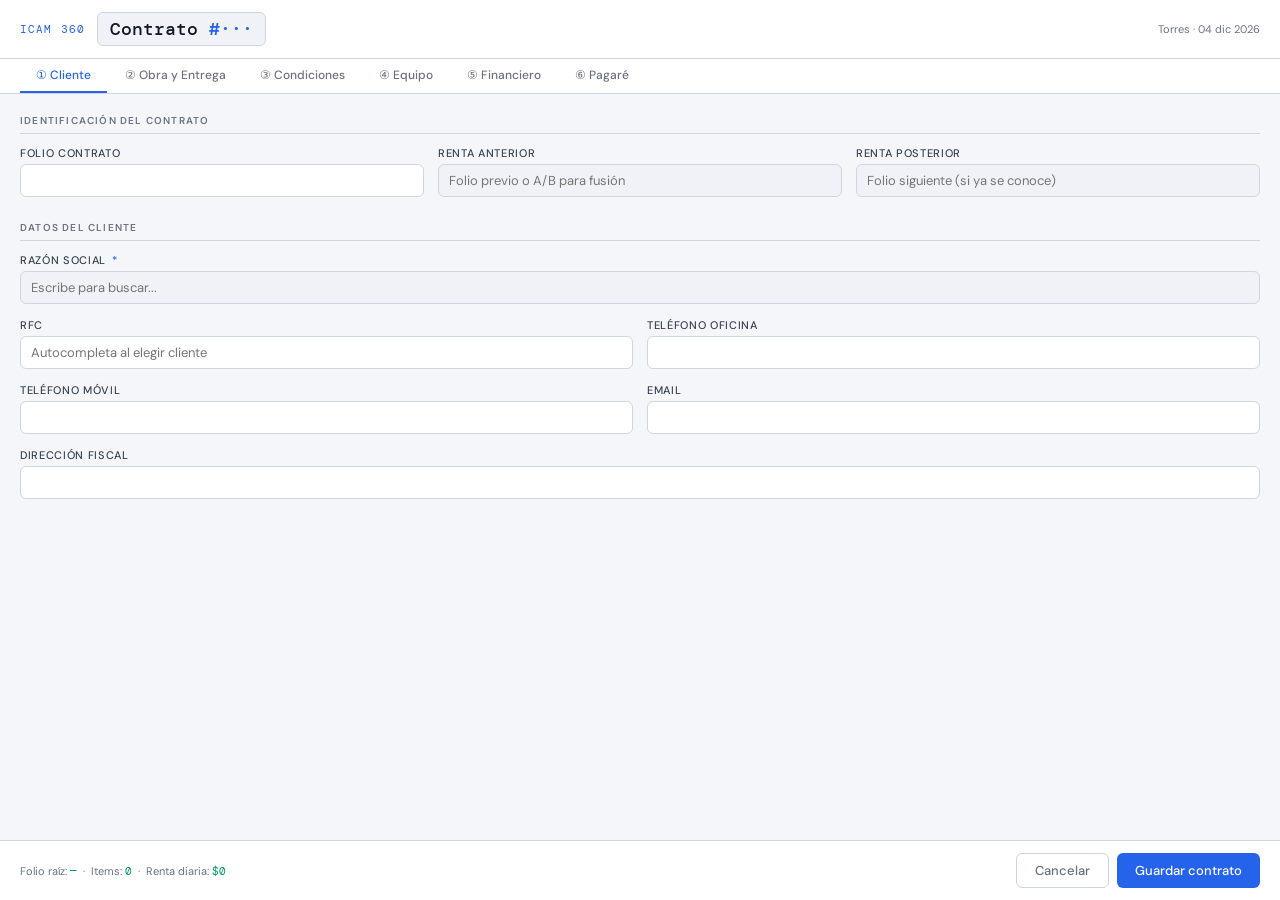
<file: Antecedente/PanelContrato.html>
<!DOCTYPE html>
<html>
<head>
<meta charset="utf-8">
<style>
  @import url('https://fonts.googleapis.com/css2?family=DM+Mono:wght@400;500&family=DM+Sans:wght@300;400;500;600&display=swap');

  *, *::before, *::after { box-sizing: border-box; margin: 0; padding: 0; }

  :root {
    --bg: #f5f6fa;
    --surface: #ffffff;
    --surface2: #f0f2f7;
    --border: #d1d5e0;
    --border-focus: #2563eb;
    --accent: #2563eb;
    --accent2: #059669;
    --danger: #dc2626;
    --text: #111827;
    --text-muted: #6b7280;
    --text-dim: #374151;
    --mono: 'DM Mono', monospace;
    --sans: 'DM Sans', sans-serif;
  }

  body {
    font-family: var(--sans);
    background: var(--bg);
    color: var(--text);
    font-size: 13px;
    height: 100vh;
    display: flex;
    flex-direction: column;
    overflow: hidden;
  }

  /* ── HEADER ── */
  .header {
    background: var(--surface);
    border-bottom: 1px solid var(--border);
    padding: 12px 20px;
    display: flex;
    align-items: center;
    justify-content: space-between;
    flex-shrink: 0;
  }
  .header-left { display: flex; align-items: center; gap: 12px; }
  .brand { font-family: var(--mono); font-size: 11px; color: var(--accent); letter-spacing: 0.1em; text-transform: uppercase; }
  .folio-badge {
    font-family: var(--mono);
    font-size: 18px;
    font-weight: 500;
    color: var(--text);
    background: var(--surface2);
    border: 1px solid var(--border);
    padding: 4px 12px;
    border-radius: 6px;
  }
  .folio-badge span { color: var(--accent); }

  /* ── TABS ── */
  .tabs {
    display: flex;
    background: var(--surface);
    border-bottom: 1px solid var(--border);
    padding: 0 20px;
    gap: 2px;
    flex-shrink: 0;
  }
  .tab {
    padding: 8px 16px;
    font-size: 12px;
    font-weight: 500;
    color: var(--text-muted);
    cursor: pointer;
    border-bottom: 2px solid transparent;
    transition: all 0.15s;
    white-space: nowrap;
  }
  .tab:hover { color: var(--text-dim); }
  .tab.active { color: var(--accent); border-bottom-color: var(--accent); }

  /* ── CONTENT ── */
  .content {
    flex: 1;
    overflow-y: auto;
    padding: 20px;
  }
  .tab-panel { display: none; }
  .tab-panel.active { display: block; }

  /* ── GRID DE CAMPOS ── */
  .grid { display: grid; gap: 14px; }
  .grid-2 { grid-template-columns: 1fr 1fr; }
  .grid-3 { grid-template-columns: 1fr 1fr 1fr; }
  .grid-4 { grid-template-columns: 1fr 1fr 1fr 1fr; }
  .span-2 { grid-column: span 2; }
  .span-3 { grid-column: span 3; }
  .span-4 { grid-column: span 4; }

  .section-title {
    font-size: 10px;
    font-weight: 600;
    text-transform: uppercase;
    letter-spacing: 0.12em;
    color: var(--text-muted);
    margin-bottom: 12px;
    padding-bottom: 6px;
    border-bottom: 1px solid var(--border);
  }
  .section { margin-bottom: 24px; }

  /* ── CAMPOS ── */
  .field { display: flex; flex-direction: column; gap: 4px; }
  .field label {
    font-size: 11px;
    font-weight: 500;
    color: var(--text-dim);
    text-transform: uppercase;
    letter-spacing: 0.06em;
  }
  .field label .req { color: var(--accent); margin-left: 2px; }

  input, select, textarea {
    background: var(--surface2);
    border: 1px solid var(--border);
    border-radius: 6px;
    color: var(--text);
    font-family: var(--sans);
    font-size: 13px;
    padding: 7px 10px;
    transition: border-color 0.15s, box-shadow 0.15s;
    width: 100%;
    outline: none;
  }
  input:focus, select:focus, textarea:focus {
    border-color: var(--border-focus);
    box-shadow: 0 0 0 3px rgba(79,142,247,0.12);
  }
  input[readonly] {
    color: var(--text-muted);
    cursor: default;
    background: var(--surface);
  }
  input.calculated {
    color: var(--accent2);
    font-family: var(--mono);
    font-size: 12px;
  }
  select option { background: var(--surface2); }
  textarea { resize: vertical; min-height: 60px; }

  /* Autocomplete cliente */
  .autocomplete-wrap { position: relative; }
  .autocomplete-list {
    position: absolute;
    top: 100%;
    left: 0; right: 0;
    background: var(--surface2);
    border: 1px solid var(--border-focus);
    border-top: none;
    border-radius: 0 0 6px 6px;
    z-index: 100;
    max-height: 180px;
    overflow-y: auto;
    display: none;
  }
  .autocomplete-list.open { display: block; }
  .autocomplete-item {
    padding: 8px 10px;
    cursor: pointer;
    border-bottom: 1px solid var(--border);
    transition: background 0.1s;
  }
  .autocomplete-item:hover { background: var(--surface); }
  .autocomplete-item .name { font-weight: 500; font-size: 13px; }
  .autocomplete-item .sub { font-size: 11px; color: var(--text-muted); margin-top: 1px; }

  /* ── CARRITO DE SKUS ── */
  .cart-header {
    display: grid;
    grid-template-columns: 160px 1fr 70px 80px 80px 90px 90px 32px;
    gap: 6px;
    padding: 0 0 6px 0;
    border-bottom: 1px solid var(--border);
    margin-bottom: 8px;
  }
  .cart-header span {
    font-size: 10px;
    font-weight: 600;
    text-transform: uppercase;
    letter-spacing: 0.08em;
    color: var(--text-muted);
  }
  .cart-row {
    display: grid;
    grid-template-columns: 160px 1fr 70px 80px 80px 90px 90px 32px;
    gap: 6px;
    margin-bottom: 6px;
    align-items: center;
  }
  .cart-row input, .cart-row select { font-size: 12px; padding: 6px 8px; }
  .btn-remove {
    width: 28px; height: 28px;
    background: transparent;
    border: 1px solid var(--border);
    border-radius: 4px;
    color: var(--danger);
    cursor: pointer;
    font-size: 14px;
    display: flex; align-items: center; justify-content: center;
    transition: background 0.15s;
    flex-shrink: 0;
  }
  .btn-remove:hover { background: rgba(240,101,149,0.12); }

  .btn-add-sku {
    margin-top: 8px;
    background: transparent;
    border: 1px dashed var(--border);
    border-radius: 6px;
    color: var(--text-muted);
    padding: 7px 14px;
    font-size: 12px;
    cursor: pointer;
    transition: all 0.15s;
    font-family: var(--sans);
  }
  .btn-add-sku:hover { border-color: var(--accent); color: var(--accent); }

  /* Totales del carrito */
  .cart-totals {
    display: grid;
    grid-template-columns: repeat(4, 1fr);
    gap: 10px;
    margin-top: 16px;
    padding-top: 14px;
    border-top: 1px solid var(--border);
  }
  .total-box {
    background: var(--surface2);
    border: 1px solid var(--border);
    border-radius: 8px;
    padding: 10px 12px;
  }
  .total-box .label { font-size: 10px; text-transform: uppercase; letter-spacing: 0.08em; color: var(--text-muted); margin-bottom: 4px; }
  .total-box .value { font-family: var(--mono); font-size: 15px; font-weight: 500; color: var(--accent2); }

  /* ── FOOTER ── */
  .footer {
    border-top: 1px solid var(--border);
    padding: 12px 20px;
    display: flex;
    justify-content: space-between;
    align-items: center;
    background: var(--surface);
    flex-shrink: 0;
  }
  .footer-info { font-size: 11px; color: var(--text-muted); }
  .footer-info span { color: var(--accent2); font-family: var(--mono); }
  .btn-group { display: flex; gap: 8px; }

  .btn {
    padding: 8px 18px;
    border-radius: 6px;
    font-size: 13px;
    font-weight: 500;
    font-family: var(--sans);
    cursor: pointer;
    border: none;
    transition: all 0.15s;
  }
  .btn-ghost {
    background: transparent;
    border: 1px solid var(--border);
    color: var(--text-muted);
  }
  .btn-ghost:hover { border-color: var(--text-muted); color: var(--text); }
  .btn-primary {
    background: var(--accent);
    color: white;
  }
  .btn-primary:hover { background: #3a7de0; }
  .btn-primary:disabled { background: var(--border); color: var(--text-muted); cursor: not-allowed; }

  /* ── ESTADO / TOAST ── */
  .toast {
    position: fixed;
    bottom: 70px; left: 50%;
    transform: translateX(-50%) translateY(20px);
    background: var(--surface2);
    border: 1px solid var(--border);
    border-radius: 8px;
    padding: 10px 18px;
    font-size: 13px;
    opacity: 0;
    transition: all 0.25s;
    pointer-events: none;
    z-index: 999;
  }
  .toast.show { opacity: 1; transform: translateX(-50%) translateY(0); }
  .toast.success { border-color: var(--accent2); color: var(--accent2); }
  .toast.error { border-color: var(--danger); color: var(--danger); }

  /* Scrollbar */
  ::-webkit-scrollbar { width: 5px; height: 5px; }
  ::-webkit-scrollbar-track { background: transparent; }
  ::-webkit-scrollbar-thumb { background: #c1c5d0; border-radius: 3px; }
</style>
</head>
<body>

<!-- HEADER -->
<div class="header">
  <div class="header-left">
    <div class="brand">ICAM 360</div>
    <div class="folio-badge">Contrato <span id="folio-display">#···</span></div>
  </div>
  <div style="font-size:11px;color:var(--text-muted);">Torres · <span id="fecha-hoy"></span></div>
</div>

<!-- TABS -->
<div class="tabs">
  <div class="tab active" onclick="switchTab('cliente')">① Cliente</div>
  <div class="tab" onclick="switchTab('obra')">② Obra y Entrega</div>
  <div class="tab" onclick="switchTab('condiciones')">③ Condiciones</div>
  <div class="tab" onclick="switchTab('skus')">④ Equipo <span id="tab-skus-badge" style="font-size:10px;color:var(--accent2);"></span></div>
  <div class="tab" onclick="switchTab('financiero')">⑤ Financiero</div>
  <div class="tab" onclick="switchTab('pagare')">⑥ Pagaré</div>
</div>

<!-- CONTENT -->
<div class="content">

  <!-- TAB 1: CLIENTE -->
  <div class="tab-panel active" id="panel-cliente">
    <div class="section">
      <div class="section-title">Identificación del contrato</div>
      <div class="grid grid-3">
        <div class="field">
          <label>Folio contrato</label>
          <input type="text" id="folio_c" readonly>
        </div>
        <div class="field">
          <label>Renta anterior</label>
          <input type="text" id="renta_anterior" placeholder="Folio previo o A/B para fusión">
        </div>
        <div class="field">
          <label>Renta posterior</label>
          <input type="text" id="renta_posterior" placeholder="Folio siguiente (si ya se conoce)">
        </div>
      </div>
    </div>

    <div class="section">
      <div class="section-title">Datos del cliente</div>
      <div class="grid grid-2">
        <div class="field span-2">
          <label>Razón social <span class="req">*</span></label>
          <div class="autocomplete-wrap">
            <input type="text" id="razon_social" placeholder="Escribe para buscar..." autocomplete="off" oninput="filtrarClientes(this.value)">
            <div class="autocomplete-list" id="cliente-list"></div>
          </div>
        </div>
        <input type="hidden" id="cliente_id">
        <div class="field">
          <label>RFC</label>
          <input type="text" id="rfc" readonly placeholder="Autocompleta al elegir cliente">
        </div>
        <div class="field">
          <label>Teléfono oficina</label>
          <input type="text" id="tel_oficina" readonly>
        </div>
        <div class="field">
          <label>Teléfono móvil</label>
          <input type="text" id="tel_movil" readonly>
        </div>
        <div class="field">
          <label>Email</label>
          <input type="text" id="email" readonly>
        </div>
        <div class="field span-2">
          <label>Dirección fiscal</label>
          <input type="text" id="direccion_cliente" readonly>
        </div>
      </div>
    </div>
  </div>

  <!-- TAB 2: OBRA -->
  <div class="tab-panel" id="panel-obra">
    <div class="section">
      <div class="section-title">Datos de la obra</div>
      <div class="grid grid-2">
        <div class="field span-2">
          <label>Nombre de la obra</label>
          <input type="text" id="obra" placeholder="Descripción o nombre de la obra">
        </div>
        <div class="field span-2">
          <label>Dirección del proyecto</label>
          <input type="text" id="direccion_proyecto" placeholder="Calle, número, colonia">
        </div>
        <div class="field">
          <label>Ciudad / Municipio</label>
          <input type="text" id="ubicacion_entrega" placeholder="Toluca, Metepec, etc.">
        </div>
        <div class="field">
          <label>Medio de contacto</label>
          <select id="medio_contacto">
            <option value="">— Seleccionar —</option>
            <option>Google</option>
            <option>Facebook</option>
            <option>Instagram</option>
            <option>Redes Sociales</option>
            <option>Cliente Antiguo</option>
            <option>Referenciado</option>
            <option>Otro</option>
          </select>
        </div>
      </div>
    </div>

    <div class="section">
      <div class="section-title">Recepción en obra</div>
      <div class="grid grid-2">
        <div class="field">
          <label>Quien recibe</label>
          <input type="text" id="quien_recibe" placeholder="Nombre del responsable en obra">
        </div>
        <div class="field">
          <label>Móvil quien recibe</label>
          <input type="text" id="movil_recibe" placeholder="Número de contacto en obra">
        </div>
      </div>
    </div>

    <div class="section">
      <div class="section-title">Flete</div>
      <div class="grid grid-4">
        <div class="field">
          <label>Requiere flete</label>
          <select id="requiere_flete" onchange="toggleFlete(this.value)">
            <option value="NO">NO</option>
            <option value="SI">SÍ</option>
          </select>
        </div>
        <div class="field" id="campo-flete-cargo">
          <label>A cargo de</label>
          <select id="flete_a_cargo_de">
            <option value="">— Seleccionar —</option>
            <option>ICAM</option>
            <option>FLETERA</option>
            <option>CLIENTE</option>
          </select>
        </div>
        <div class="field" id="campo-distancia">
          <label>Distancia (km)</label>
          <input type="number" id="distancia_km" placeholder="0">
        </div>
        <div class="field" id="campo-costo-flete">
          <label>Costo flete ($)</label>
          <input type="number" id="costo_flete" placeholder="0.00" step="0.01">
        </div>
      </div>
    </div>
  </div>

  <!-- TAB 3: CONDICIONES -->
  <div class="tab-panel" id="panel-condiciones">
    <div class="section">
      <div class="section-title">Condiciones de renta</div>
      <div class="grid grid-4">
        <div class="field">
          <label>Tipo de operación</label>
          <select id="tipo_operacion" onchange="onTipoChange()">
            <option value="RENTA">Renta</option>
            <option value="VENTA">Venta</option>
            <option value="VENTA PERDIDA">Venta por Pérdida 🔴</option>
          </select>
        </div>
        <div class="field">
          <label>Días de renta <span class="req">*</span></label>
          <input type="number" id="dias_renta" placeholder="7, 15, 30..." oninput="calcularFechaVencimiento()">
        </div>
        <div class="field">
          <label>Fecha contrato</label>
          <input type="date" id="fecha_contrato">
        </div>
        <div class="field">
          <label>Fecha solicitada entrega</label>
          <input type="date" id="fecha_solicitada" onchange="calcularFechaVencimiento()">
        </div>
        <div class="field span-2">
          <label>Fecha vencimiento estimada</label>
          <input type="text" id="fecha_vencimiento_estimada" readonly class="calculated" placeholder="fecha_solicitada + días">
        </div>
        <div class="field">
          <label>Agente</label>
          <input type="text" id="agente" placeholder="Nombre del agente">
        </div>
        <div class="field">
          <label>Forma de pago</label>
          <select id="forma_pago">
            <option value="">— Seleccionar —</option>
            <option>Transferencia</option>
            <option>Cheque</option>
            <option>Efectivo</option>
          </select>
        </div>
        <div class="field">
          <label>Fecha de pago</label>
          <input type="date" id="fecha_pago">
        </div>
        <div class="field">
          <label>Factura</label>
          <input type="text" id="factura" placeholder="Número de factura">
        </div>
      </div>
    </div>
    <div class="section">
      <div class="section-title">Notas</div>
      <div class="grid">
        <div class="field">
          <textarea id="notas" placeholder="Observaciones o condiciones especiales del contrato..."></textarea>
        </div>
      </div>
    </div>
  </div>

  <!-- TAB 4: EQUIPO / SKUs -->
  <div class="tab-panel" id="panel-skus">
    <div class="section">
      <div class="section-title">Despiece de equipo</div>

      <div class="cart-header">
        <span>SKU</span>
        <span>Descripción</span>
        <span>Cantidad</span>
        <span>Peso U. (kg)</span>
        <span>Peso T. (kg)</span>
        <span>Tarifa/día ($)</span>
        <span>Subtotal/día ($)</span>
        <span></span>
      </div>

      <div id="cart-rows"></div>

      <button class="btn-add-sku" onclick="agregarFilaSku()">+ Agregar línea</button>

      <div class="cart-totals">
        <div class="total-box">
          <div class="label">Total piezas</div>
          <div class="value" id="total-piezas">0</div>
        </div>
        <div class="total-box">
          <div class="label">Peso total (kg)</div>
          <div class="value" id="total-peso">0.00</div>
        </div>
        <div class="total-box">
          <div class="label">Renta diaria</div>
          <div class="value" id="total-renta-diaria">$0.00</div>
        </div>
        <div class="total-box">
          <div class="label">Renta estimada total</div>
          <div class="value" id="total-renta-estimada">$0.00</div>
        </div>
      </div>
    </div>
  </div>

  <!-- TAB 5: FINANCIERO -->
  <div class="tab-panel" id="panel-financiero">
    <div class="section">
      <div class="section-title">Resumen financiero</div>
      <div class="grid grid-3">
        <div class="field">
          <label>Subtotal renta</label>
          <input type="number" id="subtotal" placeholder="0.00" step="0.01" oninput="calcularTotales()">
        </div>
        <div class="field">
          <label>Costo entrega / instalación</label>
          <input type="number" id="costo_entrega" placeholder="0.00" step="0.01" oninput="calcularTotales()">
        </div>
        <div class="field">
          <label>Costo recolección</label>
          <input type="number" id="costo_recoleccion" placeholder="0.00" step="0.01" oninput="calcularTotales()">
        </div>
        <div class="field">
          <label>Costo armado</label>
          <input type="number" id="costo_armado" placeholder="0.00" step="0.01" oninput="calcularTotales()">
        </div>
        <div class="field">
          <label>Costo desarmado</label>
          <input type="number" id="costo_desarmado" placeholder="0.00" step="0.01" oninput="calcularTotales()">
        </div>
        <div class="field">
          <label>Otros cargos</label>
          <input type="number" id="otros_cargos" placeholder="0.00" step="0.01" oninput="calcularTotales()">
        </div>
        <div class="field">
          <label>IVA (16%)</label>
          <input type="text" id="iva" readonly class="calculated">
        </div>
        <div class="field">
          <label>Anticipo recibido</label>
          <input type="number" id="anticipo" placeholder="0.00" step="0.01">
        </div>
        <div class="field">
          <label>TOTAL</label>
          <input type="text" id="importe" readonly class="calculated" style="font-size:15px;font-weight:600;">
        </div>
      </div>
    </div>
  </div>

  <!-- TAB 6: PAGARÉ -->
  <div class="tab-panel" id="panel-pagare">
    <div class="section">
      <div class="section-title">Datos del pagaré</div>
      <div class="grid grid-2">
        <div class="field">
          <label>Número de pagaré</label>
          <input type="text" id="pagare_numero" value="1/1" readonly class="calculated">
        </div>
        <div class="field">
          <label>Monto del pagaré ($)</label>
          <input type="number" id="pagare_monto" placeholder="Igual al total del contrato" step="0.01">
        </div>
        <div class="field">
          <label>Lugar de expedición</label>
          <input type="text" id="pagare_lugar" value="Toluca, Estado de México">
        </div>
        <div class="field">
          <label>Fecha de expedición</label>
          <input type="date" id="pagare_fecha">
        </div>
      </div>
    </div>
    <div class="section" style="margin-top:16px;">
      <div style="background:var(--surface2);border:1px solid var(--border);border-radius:8px;padding:16px;font-size:12px;color:var(--text-muted);line-height:1.7;">
        <strong style="color:var(--text-dim);">Resumen del contrato</strong><br>
        Cliente: <span id="sum-cliente" style="color:var(--text)">—</span><br>
        Obra: <span id="sum-obra" style="color:var(--text)">—</span><br>
        Días de renta: <span id="sum-dias" style="color:var(--accent)">—</span> &nbsp;|&nbsp;
        Vencimiento estimado: <span id="sum-vence" style="color:var(--accent)">—</span><br>
        Equipo: <span id="sum-piezas" style="color:var(--text)">—</span> piezas &nbsp;/&nbsp; <span id="sum-peso" style="color:var(--text)">—</span> kg<br>
        <strong style="color:var(--accent2);">Total: <span id="sum-total">—</span></strong>
      </div>
    </div>
  </div>

</div>

<!-- FOOTER -->
<div class="footer">
  <div class="footer-info">
    Folio raíz: <span id="footer-raiz">—</span> &nbsp;·&nbsp;
    Items: <span id="footer-items">0</span> &nbsp;·&nbsp;
    Renta diaria: <span id="footer-renta-diaria">$0</span>
  </div>
  <div class="btn-group">
    <button class="btn btn-ghost" onclick="limpiarPanel()">Cancelar</button>
    <button class="btn btn-primary" id="btn-guardar" onclick="guardar()">Guardar contrato</button>
  </div>
</div>

<div class="toast" id="toast"></div>

<script>
// ── ESTADO ────────────────────────────────────────────────────
let CLIENTES  = [];
let PRODUCTOS = [];
let itemCount = 0;

// ── INIT ──────────────────────────────────────────────────────
window.onload = () => {
  // Fecha de hoy
  const hoy = new Date();
  document.getElementById('fecha-hoy').textContent =
    hoy.toLocaleDateString('es-MX', {day:'2-digit', month:'short', year:'numeric'});
  document.getElementById('fecha_contrato').value  = fmtDate(hoy);
  document.getElementById('pagare_fecha').value    = fmtDate(hoy);

  // Cargar folio y catálogos
  google.script.run.withSuccessHandler(f => {
    document.getElementById('folio_c').value = f;
    document.getElementById('folio-display').textContent = f;
  }).getSiguienteFolio();

  google.script.run.withSuccessHandler(lista => {
    CLIENTES = lista;
  }).getClientes();

  google.script.run.withSuccessHandler(lista => {
    PRODUCTOS = lista;
    agregarFilaSku(); // línea inicial vacía
  }).getProductos();

  // Campos de flete deshabilitados por defecto
  toggleFlete('NO');

  // ── Listeners del autocomplete (dentro de onload para garantizar DOM listo) ──
  document.getElementById('cliente-list').addEventListener('mousedown', function(e) {
    _ignorarBlur = true;
    var item = e.target.closest('.autocomplete-item');
    if (!item) return;
    e.preventDefault();
    var idx = parseInt(item.getAttribute('data-idx'), 10);
    var c   = _hitsClientes[idx];
    if (!c) return;
    document.getElementById('cliente_id').value        = c.id;
    document.getElementById('razon_social').value      = c.razon_social;
    document.getElementById('rfc').value               = c.rfc        || '';
    document.getElementById('tel_oficina').value       = c.tel_oficina|| '';
    document.getElementById('tel_movil').value         = c.tel_movil  || '';
    document.getElementById('email').value             = c.email      || '';
    document.getElementById('direccion_cliente').value = c.direccion  || '';
    document.getElementById('cliente-list').classList.remove('open');
    _ignorarBlur = false;
  });

  document.getElementById('razon_social').addEventListener('blur', function() {
    if (_ignorarBlur) return;
    setTimeout(function() {
      document.getElementById('cliente-list').classList.remove('open');
    }, 150);
  });

  document.addEventListener('click', function(e) {
    if (!e.target.closest('.autocomplete-wrap'))
      document.getElementById('cliente-list').classList.remove('open');
  });

};

// ── TABS ──────────────────────────────────────────────────────
function switchTab(tab) {
  document.querySelectorAll('.tab').forEach((t,i) => {
    const ids = ['cliente','obra','condiciones','skus','financiero','pagare'];
    t.classList.toggle('active', ids[i] === tab);
  });
  document.querySelectorAll('.tab-panel').forEach(p => {
    p.classList.toggle('active', p.id === 'panel-' + tab);
  });
  if (tab === 'pagare') actualizarResumen();
}

// ── AUTOCOMPLETE CLIENTE ──────────────────────────────────────
// Guardamos los hits actuales en variable global para acceder por índice
var _hitsClientes = [];
var _ignorarBlur  = false;

function filtrarClientes(q) {
  var list = document.getElementById('cliente-list');
  if (!q || q.length < 2) { list.classList.remove('open'); return; }
  _hitsClientes = CLIENTES.filter(function(c) {
    return c.razon_social.toLowerCase().indexOf(q.toLowerCase()) !== -1;
  }).slice(0, 8);
  var html = '';
  for (var i = 0; i < _hitsClientes.length; i++) {
    var c = _hitsClientes[i];
    html += '<div class="autocomplete-item" data-idx="' + i + '">' +
      '<div class="name">' + c.razon_social + '</div>' +
      '<div class="sub">' + (c.rfc || '') + (c.tel_movil ? ' &middot; ' + c.tel_movil : '') + '</div>' +
      '</div>';
  }
  list.innerHTML = html;
  list.classList.toggle('open', _hitsClientes.length > 0);
}



// ── CARRITO DE SKUs ───────────────────────────────────────────
function buildSkuSelect() {
  const opts = PRODUCTOS.map(p =>
    `<option value="${p.sku}" data-desc="${p.descripcion}" data-peso="${p.peso_unitario_kg}" data-tarifa="${p.tarifa_dia}">${p.sku} — ${p.descripcion}</option>`
  ).join('');
  return `<option value="">— SKU —</option>` + opts;
}

function agregarFilaSku() {
  itemCount++;
  const n   = itemCount;
  const div = document.createElement('div');
  div.className = 'cart-row';
  div.id = 'row-' + n;
  div.innerHTML = `
    <select id="sku-${n}" onchange="onSkuChange(${n})">
      ${buildSkuSelect()}
    </select>
    <input type="text"   id="desc-${n}"     readonly placeholder="—">
    <input type="number" id="qty-${n}"      placeholder="0" min="0" step="1" oninput="calcularFila(${n})">
    <input type="number" id="peso-u-${n}"   readonly class="calculated" placeholder="0">
    <input type="number" id="peso-t-${n}"   readonly class="calculated" placeholder="0">
    <input type="number" id="tarifa-${n}"   placeholder="0.00" step="0.01" oninput="calcularFila(${n})">
    <input type="number" id="sub-dia-${n}"  readonly class="calculated" placeholder="0.00">
    <button class="btn-remove" onclick="eliminarFila(${n})">×</button>
  `;
  document.getElementById('cart-rows').appendChild(div);
  actualizarTotalesCarrito();
  actualizarBadgeTab();
}

function onSkuChange(n) {
  const sel     = document.getElementById('sku-'+n);
  const opt     = sel.options[sel.selectedIndex];
  const desc    = opt.dataset.desc  || '';
  const pesoU   = parseFloat(opt.dataset.peso)   || 0;
  const tarifa  = parseFloat(opt.dataset.tarifa) || 0;
  document.getElementById('desc-'+n).value    = desc;
  document.getElementById('peso-u-'+n).value  = pesoU;
  document.getElementById('tarifa-'+n).value  = tarifa;
  calcularFila(n);
}

function calcularFila(n) {
  const qty    = parseFloat(document.getElementById('qty-'+n).value)    || 0;
  const pesoU  = parseFloat(document.getElementById('peso-u-'+n).value) || 0;
  const tarifa = parseFloat(document.getElementById('tarifa-'+n).value) || 0;
  document.getElementById('peso-t-'+n).value  = (qty * pesoU).toFixed(2);
  document.getElementById('sub-dia-'+n).value = (qty * tarifa).toFixed(2);
  actualizarTotalesCarrito();
  actualizarBadgeTab();
}

function eliminarFila(n) {
  document.getElementById('row-'+n)?.remove();
  actualizarTotalesCarrito();
  actualizarBadgeTab();
}

function actualizarTotalesCarrito() {
  let piezas = 0, peso = 0, rentaDiaria = 0;
  document.querySelectorAll('.cart-row').forEach(row => {
    const n = row.id.replace('row-','');
    piezas      += parseFloat(document.getElementById('qty-'+n)?.value)     || 0;
    peso        += parseFloat(document.getElementById('peso-t-'+n)?.value)  || 0;
    rentaDiaria += parseFloat(document.getElementById('sub-dia-'+n)?.value) || 0;
  });
  const dias = parseFloat(document.getElementById('dias_renta')?.value) || 0;
  document.getElementById('total-piezas').textContent        = piezas;
  document.getElementById('total-peso').textContent          = peso.toFixed(2);
  document.getElementById('total-renta-diaria').textContent  = '$' + rentaDiaria.toFixed(2);
  document.getElementById('total-renta-estimada').textContent= '$' + (rentaDiaria * dias).toFixed(2);
  // Footer
  document.getElementById('footer-items').textContent       = piezas;
  document.getElementById('footer-renta-diaria').textContent= '$' + rentaDiaria.toFixed(2);
}

function actualizarBadgeTab() {
  const n = document.querySelectorAll('.cart-row').length;
  document.getElementById('tab-skus-badge').textContent = n > 0 ? `(${n})` : '';
}

// ── FECHAS Y CÁLCULOS ─────────────────────────────────────────
function calcularFechaVencimiento() {
  const sol  = document.getElementById('fecha_solicitada').value;
  const dias = parseInt(document.getElementById('dias_renta').value) || 0;
  if (sol && dias) {
    const d = new Date(sol + 'T12:00:00');
    d.setDate(d.getDate() + dias);
    document.getElementById('fecha_vencimiento_estimada').value = fmtDate(d);
  } else {
    document.getElementById('fecha_vencimiento_estimada').value = '';
  }
  actualizarTotalesCarrito();
}

function calcularTotales() {
  const subtotal   = parseFloat(document.getElementById('subtotal').value)         || 0;
  const entrega    = parseFloat(document.getElementById('costo_entrega').value)    || 0;
  const recoleccion= parseFloat(document.getElementById('costo_recoleccion').value)|| 0;
  const armado     = parseFloat(document.getElementById('costo_armado').value)     || 0;
  const desarmado  = parseFloat(document.getElementById('costo_desarmado').value)  || 0;
  const otros      = parseFloat(document.getElementById('otros_cargos').value)     || 0;
  const base  = subtotal + entrega + recoleccion + armado + desarmado + otros;
  const iva   = base * 0.16;
  const total = base + iva;
  document.getElementById('iva').value    = '$' + iva.toFixed(2);
  document.getElementById('importe').value= '$' + total.toFixed(2);
  // Prellenar pagaré
  document.getElementById('pagare_monto').value = total.toFixed(2);
}

function toggleFlete(val) {
  const ocultar = val !== 'SI';
  ['campo-flete-cargo','campo-distancia','campo-costo-flete'].forEach(id => {
    const el = document.getElementById(id);
    if (el) el.style.opacity = ocultar ? '0.35' : '1';
  });
}

// ── RESUMEN (tab pagaré) ──────────────────────────────────────
function actualizarResumen() {
  document.getElementById('sum-cliente').textContent = document.getElementById('razon_social').value || '—';
  document.getElementById('sum-obra').textContent    = document.getElementById('obra').value || '—';
  document.getElementById('sum-dias').textContent    = document.getElementById('dias_renta').value || '—';
  document.getElementById('sum-vence').textContent   = document.getElementById('fecha_vencimiento_estimada').value || '—';
  document.getElementById('sum-piezas').textContent  = document.getElementById('total-piezas').textContent;
  document.getElementById('sum-peso').textContent    = document.getElementById('total-peso').textContent;
  document.getElementById('sum-total').textContent   = document.getElementById('importe').value || '—';

  // Folio raíz en footer
  const ant = document.getElementById('renta_anterior').value.trim();
  document.getElementById('footer-raiz').textContent = ant ? ant.split('/')[0] : document.getElementById('folio_c').value;
}

// ── GUARDAR ───────────────────────────────────────────────────
function guardar() {
  if (!document.getElementById('razon_social').value) {
    showToast('Selecciona un cliente antes de guardar', 'error');
    switchTab('cliente');
    return;
  }

  const rows = document.querySelectorAll('.cart-row');
  if (rows.length === 0) {
    showToast('Agrega al menos un SKU al contrato', 'error');
    switchTab('skus');
    return;
  }

  const items = [];
  rows.forEach(row => {
    const n = row.id.replace('row-','');
    const sku = document.getElementById('sku-'+n)?.value;
    if (!sku) return;
    items.push({
      sku             : sku,
      descripcion     : document.getElementById('desc-'+n)?.value || '',
      cantidad        : parseFloat(document.getElementById('qty-'+n)?.value) || 0,
      unidad_medida   : 'PZA',
      peso_unitario_kg: parseFloat(document.getElementById('peso-u-'+n)?.value) || '',
      peso_total_kg   : parseFloat(document.getElementById('peso-t-'+n)?.value) || '',
      tarifa_dia      : parseFloat(document.getElementById('tarifa-'+n)?.value) || '',
      subtotal_dia    : parseFloat(document.getElementById('sub-dia-'+n)?.value) || '',
    });
  });

  const importeRaw = document.getElementById('importe').value.replace('$','').trim();
  const ivaRaw     = document.getElementById('iva').value.replace('$','').trim();

  const datos = {
    folio_c                   : document.getElementById('folio_c').value,
    renta_anterior            : document.getElementById('renta_anterior').value.trim(),
    renta_posterior           : document.getElementById('renta_posterior').value.trim(),
    cliente_id                : document.getElementById('cliente_id').value,
    razon_social              : document.getElementById('razon_social').value,
    obra                      : document.getElementById('obra').value,
    direccion_proyecto        : document.getElementById('direccion_proyecto').value,
    ubicacion_entrega         : document.getElementById('ubicacion_entrega').value,
    quien_recibe              : document.getElementById('quien_recibe').value,
    movil_recibe              : document.getElementById('movil_recibe').value,
    medio_contacto            : document.getElementById('medio_contacto').value,
    requiere_flete            : document.getElementById('requiere_flete').value,
    flete_a_cargo_de          : document.getElementById('flete_a_cargo_de').value,
    distancia_km              : document.getElementById('distancia_km').value,
    costo_flete               : document.getElementById('costo_flete').value,
    tipo_operacion            : document.getElementById('tipo_operacion').value,
    dias_renta                : document.getElementById('dias_renta').value,
    fecha_contrato            : document.getElementById('fecha_contrato').value,
    fecha_solicitada          : document.getElementById('fecha_solicitada').value,
    fecha_vencimiento_estimada: document.getElementById('fecha_vencimiento_estimada').value,
    agente                    : document.getElementById('agente').value,
    forma_pago                : document.getElementById('forma_pago').value,
    fecha_pago                : document.getElementById('fecha_pago').value,
    factura                   : document.getElementById('factura').value,
    notas                     : document.getElementById('notas').value,
    subtotal                  : document.getElementById('subtotal').value,
    costo_entrega             : document.getElementById('costo_entrega').value,
    costo_recoleccion         : document.getElementById('costo_recoleccion').value,
    costo_armado              : document.getElementById('costo_armado').value,
    costo_desarmado           : document.getElementById('costo_desarmado').value,
    otros_cargos              : document.getElementById('otros_cargos').value,
    iva                       : ivaRaw,
    importe                   : importeRaw,
    anticipo                  : document.getElementById('anticipo').value,
    renta_diaria              : document.getElementById('total-renta-diaria').textContent.replace('$',''),
    peso_total_kg             : document.getElementById('total-peso').textContent,
    pagare_monto              : document.getElementById('pagare_monto').value,
    pagare_lugar              : document.getElementById('pagare_lugar').value,
    pagare_fecha              : document.getElementById('pagare_fecha').value,
    items,
  };

  document.getElementById('btn-guardar').disabled = true;
  document.getElementById('btn-guardar').textContent = 'Guardando...';

  var esPerdida = datos.tipo_operacion === 'VENTA PERDIDA';

  google.script.run
    .withSuccessHandler(res => {
      var msg = esPerdida
        ? `✓ Venta por pérdida ${res.folio} guardada — HS automática: ${res.folio_hs}`
        : `✓ Contrato ${res.folio} guardado correctamente`;
      showToast(msg, 'success');
      setTimeout(() => google.script.host.close(), 2200);
    })
    .withFailureHandler(err => {
      showToast('Error: ' + err.message, 'error');
      document.getElementById('btn-guardar').disabled = false;
      document.getElementById('btn-guardar').textContent = 'Guardar contrato';
    })
    [esPerdida ? 'guardarVentaPerdida' : 'guardarContrato'](datos);
}

function onTipoChange() {
  var tipo    = document.getElementById('tipo_operacion').value;
  var banner  = document.getElementById('banner-perdida');
  if (!banner) {
    // Crear banner si no existe
    banner = document.createElement('div');
    banner.id = 'banner-perdida';
    banner.style.cssText = 'display:none;background:#fef2f2;border:1px solid #fca5a5;color:#991b1b;'
      +'padding:10px 14px;border-radius:8px;font-size:12px;font-weight:600;margin-bottom:12px;';
    banner.innerHTML = '🔴 VENTA POR PÉRDIDA — Al guardar se generará automáticamente una Hoja de Salida '
      +'(HSP-{folio}) que descontará el equipo del inventario. '
      +'Asegúrate de capturar correctamente los SKUs y cantidades.';
    document.getElementById('tipo_operacion').closest('div').parentNode
      .insertBefore(banner, document.getElementById('tipo_operacion').closest('div').parentNode.firstChild);
  }
  banner.style.display = tipo === 'VENTA PERDIDA' ? 'block' : 'none';
}

function limpiarPanel() {
  google.script.host.close();
}

// ── UTILS ─────────────────────────────────────────────────────
function fmtDate(d) {
  const y = d.getFullYear();
  const m = String(d.getMonth() + 1).padStart(2,'0');
  const day = String(d.getDate()).padStart(2,'0');
  return y + '-' + m + '-' + day;
}

function showToast(msg, type) {
  const t = document.getElementById('toast');
  t.textContent = msg;
  t.className = 'toast ' + (type || '');
  t.classList.add('show');
  setTimeout(() => t.classList.remove('show'), 3000);
}
</script>
</body>
</html>
</file>
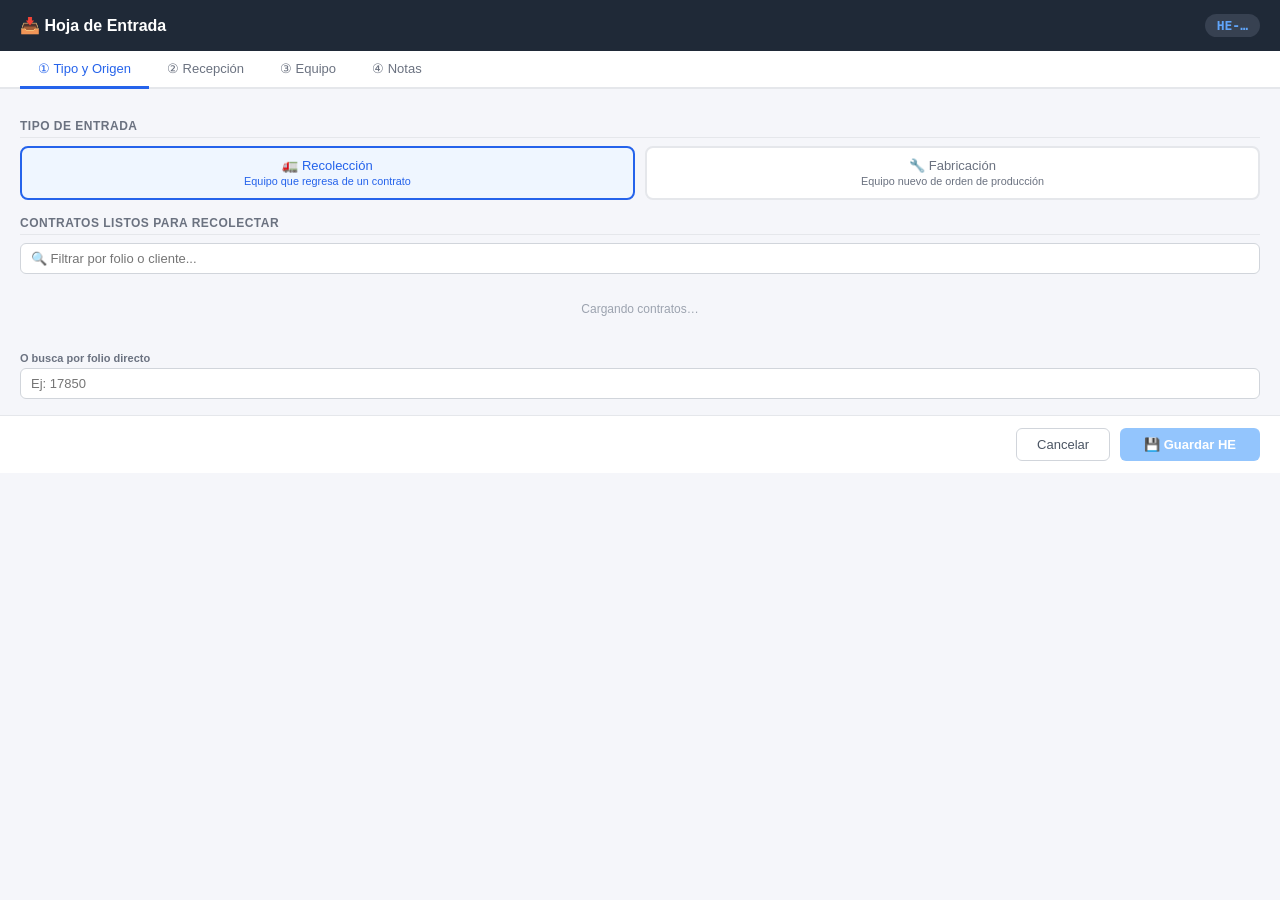
<file: Antecedente/PanelHE.html>
<!DOCTYPE html>
<html>
<head>
<meta charset="UTF-8">
<title>Hoja de Entrada — ICAM 360</title>
<style>
  * { box-sizing: border-box; margin: 0; padding: 0; }
  body { font-family: 'Segoe UI', sans-serif; background: #f5f6fa; color: #1f2937; font-size: 14px; }

  /* Header */
  .header {
    background: #1f2937; color: white; padding: 14px 20px;
    display: flex; align-items: center; justify-content: space-between;
  }
  .header h2 { font-size: 16px; font-weight: 600; }
  .folio-badge {
    background: #374151; color: #60a5fa; padding: 4px 12px;
    border-radius: 20px; font-family: monospace; font-size: 13px; font-weight: 700;
  }

  /* Tabs */
  .tabs { display: flex; background: white; border-bottom: 2px solid #e5e7eb; padding: 0 20px; }
  .tab {
    padding: 10px 18px; cursor: pointer; font-size: 13px; font-weight: 500;
    color: #6b7280; border-bottom: 3px solid transparent; margin-bottom: -2px;
    transition: all .2s;
  }
  .tab.active { color: #2563eb; border-bottom-color: #2563eb; }
  .tab-content { display: none; padding: 16px 20px; }
  .tab-content.active { display: block; }

  /* Tipo entrada toggle */
  .tipo-toggle { display: flex; gap: 10px; margin-bottom: 16px; }
  .tipo-btn {
    flex: 1; padding: 10px; border: 2px solid #e5e7eb; border-radius: 8px;
    background: white; cursor: pointer; font-size: 13px; font-weight: 500;
    color: #6b7280; text-align: center; transition: all .2s;
  }
  .tipo-btn.active-reco { border-color: #2563eb; background: #eff6ff; color: #2563eb; }
  .tipo-btn.active-fab  { border-color: #7c3aed; background: #f5f3ff; color: #7c3aed; }

  /* Contratos grid */
  .contratos-grid { display: grid; grid-template-columns: repeat(3, 1fr); gap: 8px; margin-bottom: 16px; }
  .contrato-card {
    background: white; border: 2px solid #e5e7eb; border-radius: 8px;
    padding: 10px; cursor: pointer; transition: all .2s;
  }
  .contrato-card:hover { border-color: #93c5fd; background: #eff6ff; }
  .contrato-card.selected { border-color: #2563eb; background: #eff6ff; }
  .card-folio { font-family: monospace; font-weight: 700; color: #2563eb; font-size: 13px; }
  .card-cliente { font-size: 12px; font-weight: 600; color: #374151; margin: 2px 0; white-space: nowrap; overflow: hidden; text-overflow: ellipsis; }
  .card-sub { font-size: 11px; color: #9ca3af; }
  .badge-renta  { background: #dbeafe; color: #1d4ed8; padding: 1px 7px; border-radius: 10px; font-size: 10px; font-weight: 600; }
  .badge-total  { background: #dcfce7; color: #166534; padding: 1px 7px; border-radius: 10px; font-size: 10px; font-weight: 600; }

  /* Ordenes fab */
  .fab-grid { display: grid; grid-template-columns: repeat(2, 1fr); gap: 8px; margin-bottom: 16px; }
  .fab-card {
    background: white; border: 2px solid #e5e7eb; border-radius: 8px;
    padding: 10px; cursor: pointer; transition: all .2s;
  }
  .fab-card:hover  { border-color: #c4b5fd; background: #f5f3ff; }
  .fab-card.selected { border-color: #7c3aed; background: #f5f3ff; }

  /* Form */
  .section-title {
    font-size: 12px; font-weight: 700; color: #6b7280; text-transform: uppercase;
    letter-spacing: .5px; margin: 14px 0 8px; padding-bottom: 4px; border-bottom: 1px solid #e5e7eb;
  }
  .form-row { display: grid; gap: 10px; margin-bottom: 10px; }
  .form-row.cols-2 { grid-template-columns: 1fr 1fr; }
  .form-row.cols-3 { grid-template-columns: 1fr 1fr 1fr; }
  .form-group label { display: block; font-size: 11px; font-weight: 600; color: #6b7280; margin-bottom: 4px; }
  .form-group input, .form-group select, .form-group textarea {
    width: 100%; padding: 7px 10px; border: 1px solid #d1d5db; border-radius: 6px;
    font-size: 13px; background: white; color: #1f2937;
  }
  .form-group input:focus, .form-group select:focus {
    outline: none; border-color: #2563eb; box-shadow: 0 0 0 2px #bfdbfe;
  }
  .info-box {
    background: #f0fdf4; border: 1px solid #86efac; border-radius: 6px;
    padding: 8px 12px; font-size: 12px; color: #166534; margin-bottom: 12px;
  }
  .info-box.fab { background: #f5f3ff; border-color: #c4b5fd; color: #6d28d9; }
  .warn-box {
    background: #fffbeb; border: 1px solid #fcd34d; border-radius: 6px;
    padding: 8px 12px; font-size: 12px; color: #92400e; margin-bottom: 12px;
  }

  /* Items table */
  .items-table { width: 100%; border-collapse: collapse; font-size: 12px; margin-bottom: 10px; }
  .items-table th {
    background: #f3f4f6; padding: 7px 8px; text-align: left;
    font-size: 11px; font-weight: 700; color: #6b7280; border-bottom: 1px solid #e5e7eb;
  }
  .items-table td { padding: 6px 8px; border-bottom: 1px solid #f3f4f6; vertical-align: middle; }
  .items-table tr:hover td { background: #f9fafb; }
  .items-table input[type="number"] {
    width: 70px; padding: 4px 6px; border: 1px solid #d1d5db; border-radius: 4px;
    font-size: 12px; text-align: center;
  }
  .items-table select {
    padding: 4px 6px; border: 1px solid #d1d5db; border-radius: 4px; font-size: 11px;
  }
  .condicion-bueno    { color: #16a34a; font-weight: 600; }
  .condicion-danado   { color: #dc2626; font-weight: 600; }
  .condicion-incomp   { color: #d97706; font-weight: 600; }
  .sku-tag { font-family: monospace; font-size: 11px; color: #4b5563; }
  .add-row-btn {
    background: none; border: 1px dashed #d1d5db; border-radius: 6px;
    padding: 7px; width: 100%; color: #9ca3af; cursor: pointer; font-size: 12px;
    margin-bottom: 12px; transition: all .2s;
  }
  .add-row-btn:hover { border-color: #2563eb; color: #2563eb; background: #eff6ff; }

  /* Totals */
  .totales-bar {
    background: #1f2937; border-radius: 8px; padding: 10px 16px;
    display: flex; gap: 20px; margin-bottom: 14px;
  }
  .total-item { text-align: center; }
  .total-item .val { font-size: 20px; font-weight: 700; color: white; font-family: monospace; }
  .total-item .lbl { font-size: 10px; color: #9ca3af; }

  /* Footer buttons */
  .footer-btns { display: flex; gap: 10px; justify-content: flex-end; padding: 12px 20px; background: white; border-top: 1px solid #e5e7eb; }
  .btn-cancel { padding: 8px 20px; border: 1px solid #d1d5db; border-radius: 6px; background: white; color: #4b5563; cursor: pointer; font-size: 13px; }
  .btn-save   { padding: 8px 24px; border: none; border-radius: 6px; background: #2563eb; color: white; cursor: pointer; font-size: 13px; font-weight: 600; }
  .btn-save:hover { background: #1d4ed8; }
  .btn-save:disabled { background: #93c5fd; cursor: not-allowed; }

  /* Spinner */
  .spinner { display: none; width: 16px; height: 16px; border: 2px solid rgba(255,255,255,.3); border-top-color: white; border-radius: 50%; animation: spin .6s linear infinite; margin-left: 8px; }
  @keyframes spin { to { transform: rotate(360deg); } }
  .toast { position: fixed; bottom: 20px; left: 50%; transform: translateX(-50%); background: #1f2937; color: white; padding: 10px 20px; border-radius: 8px; font-size: 13px; display: none; z-index: 9999; }
  .toast.error { background: #dc2626; }
  .loading-overlay { display: none; position: fixed; inset: 0; background: rgba(255,255,255,.7); z-index: 999; align-items: center; justify-content: center; font-size: 14px; color: #6b7280; }
  .loading-overlay.visible { display: flex; }
</style>
</head>
<body>

<!-- Header -->
<div class="header">
  <h2>📥 Hoja de Entrada</h2>
  <span class="folio-badge" id="folioHE">HE-…</span>
</div>

<!-- Tabs -->
<div class="tabs">
  <div class="tab active" onclick="setTab(0)">① Tipo y Origen</div>
  <div class="tab" onclick="setTab(1)">② Recepción</div>
  <div class="tab" onclick="setTab(2)">③ Equipo</div>
  <div class="tab" onclick="setTab(3)">④ Notas</div>
</div>

<!-- ═══════════════════════════════════ TAB 0: TIPO Y ORIGEN -->
<div class="tab-content active" id="tab-0">

  <div class="section-title">Tipo de entrada</div>
  <div class="tipo-toggle">
    <div class="tipo-btn active-reco" id="btn-reco" onclick="setTipo('RECOLECCION')">
      🚛 Recolección<br><small>Equipo que regresa de un contrato</small>
    </div>
    <div class="tipo-btn" id="btn-fab" onclick="setTipo('FABRICACION')">
      🔧 Fabricación<br><small>Equipo nuevo de orden de producción</small>
    </div>
  </div>

  <!-- PANEL RECOLECCION -->
  <div id="panel-reco">
    <div class="section-title">Contratos listos para recolectar</div>
    <div style="margin-bottom:8px;">
      <input type="text" id="buscador-contratos" placeholder="🔍 Filtrar por folio o cliente..."
        style="width:100%;padding:7px 10px;border:1px solid #d1d5db;border-radius:6px;font-size:13px;"
        oninput="filtrarContratos(this.value)">
    </div>
    <div class="contratos-grid" id="contratos-grid">
      <div style="color:#9ca3af;font-size:12px;grid-column:1/-1;text-align:center;padding:20px;">
        Cargando contratos…
      </div>
    </div>
    <div style="margin-top:6px;">
      <div class="form-group">
        <label>O busca por folio directo</label>
        <input type="text" id="folio-manual" placeholder="Ej: 17850"
          onblur="if(this.value) cargarContratoManual(this.value)">
      </div>
    </div>
  </div>

  <!-- PANEL FABRICACION -->
  <div id="panel-fab" style="display:none;">
    <div class="section-title">Ordenes de fabricación</div>
    <div class="fab-grid" id="fab-grid">
      <div style="color:#9ca3af;font-size:12px;grid-column:1/-1;text-align:center;padding:20px;">
        Cargando órdenes…
      </div>
    </div>
    <div class="section-title" style="margin-top:12px;">O captura libre</div>
    <div class="form-row cols-2">
      <div class="form-group">
        <label>Folio orden fabricación</label>
        <input type="text" id="folio-fab" placeholder="Ej: FAB-0042">
      </div>
      <div class="form-group">
        <label>Descripción</label>
        <input type="text" id="desc-fab" placeholder="Descripción del lote">
      </div>
    </div>
  </div>

</div>

<!-- ═══════════════════════════════════ TAB 1: RECEPCIÓN -->
<div class="tab-content" id="tab-1">

  <div id="info-contrato" style="display:none;" class="info-box">
    Cargando datos del contrato…
  </div>
  <div id="info-fab-box" style="display:none;" class="info-box fab">
    📦 Entrada por fabricación — equipo nuevo al inventario
  </div>

  <div class="section-title">Datos de recepción</div>
  <div class="form-row cols-3">
    <div class="form-group">
      <label>Fecha de entrada *</label>
      <input type="date" id="fecha-entrada">
    </div>
    <div class="form-group">
      <label>Hora de llegada</label>
      <input type="time" id="hora-entrada">
    </div>
    <div class="form-group">
      <label>Operador / Chofer *</label>
      <input type="text" id="operador" placeholder="Nombre del operador">
    </div>
  </div>
  <div class="form-row cols-2">
    <div class="form-group">
      <label>Ubicación de origen</label>
      <input type="text" id="ubicacion-origen" placeholder="Ciudad / Obra de origen">
    </div>
    <div class="form-group">
      <label>Almacén destino</label>
      <input type="text" id="almacen-destino" placeholder="Ej: CEDIS Torres">
    </div>
  </div>

</div>

<!-- ═══════════════════════════════════ TAB 2: EQUIPO -->
<div class="tab-content" id="tab-2">

  <div id="warn-parcial" style="display:none;" class="warn-box">
    ⚠ Este contrato tiene <strong id="qty-pendiente"></strong> — verifica las cantidades antes de guardar.
  </div>

  <div class="section-title">Equipo recibido</div>
  <table class="items-table" id="items-table">
    <thead>
      <tr>
        <th style="width:110px;">SKU</th>
        <th>Descripción</th>
        <th style="width:80px;">Cant. enviada</th>
        <th style="width:80px;">Cant. recibida</th>
        <th style="width:80px;">Peso u. kg</th>
        <th style="width:80px;">Peso total</th>
        <th style="width:100px;">Condición</th>
        <th style="width:30px;"></th>
      </tr>
    </thead>
    <tbody id="items-body">
    </tbody>
  </table>
  <button class="add-row-btn" onclick="agregarFila()">+ Agregar SKU</button>

  <!-- Totales -->
  <div class="totales-bar">
    <div class="total-item">
      <div class="val" id="tot-piezas">0</div>
      <div class="lbl">PIEZAS RECIBIDAS</div>
    </div>
    <div class="total-item">
      <div class="val" id="tot-peso">0.00</div>
      <div class="lbl">PESO TOTAL KG</div>
    </div>
    <div class="total-item">
      <div class="val" id="tot-skus">0</div>
      <div class="lbl">SKUs DISTINTOS</div>
    </div>
  </div>

</div>

<!-- ═══════════════════════════════════ TAB 3: NOTAS -->
<div class="tab-content" id="tab-3">

  <div class="section-title">Resumen de la HE</div>
  <div id="resumen-he" style="background:white;border:1px solid #e5e7eb;border-radius:8px;padding:14px;font-size:13px;margin-bottom:14px;">
    Completa los tabs anteriores para ver el resumen.
  </div>

  <div class="section-title">Notas adicionales</div>
  <div class="form-group">
    <textarea id="notas-he" rows="4" placeholder="Observaciones, incidencias, daños encontrados…"
      style="width:100%;padding:8px;border:1px solid #d1d5db;border-radius:6px;font-size:13px;resize:vertical;"></textarea>
  </div>

</div>

<!-- Footer -->
<div class="footer-btns">
  <button class="btn-cancel" onclick="google.script.host.close()">Cancelar</button>
  <button class="btn-save" id="btn-guardar" onclick="guardar()" disabled>
    💾 Guardar HE <div class="spinner" id="spinner"></div>
  </button>
</div>

<div class="toast" id="toast"></div>
<div class="loading-overlay" id="loading-overlay">⏳ Guardando…</div>

<script>
// ── ESTADO GLOBAL ──────────────────────────────────────────────
var _tipoEntrada   = 'RECOLECCION';
var _productos     = [];  // catálogo de SKUs
var _contratoSel   = null;   // objeto {folio_c, razon_social, ...}
var _contratoItems = [];     // items cargados del contrato
var _fabSel        = null;   // orden de fabricación seleccionada
var _todosContratos = [];
var _itemCounter   = 0;

// ── INIT ────────────────────────────────────────────────────────
window.onload = function() {
  // Fecha default = hoy
  var hoy = new Date();
  var yyyy = hoy.getFullYear();
  var mm   = String(hoy.getMonth()+1).padStart(2,'0');
  var dd   = String(hoy.getDate()).padStart(2,'0');
  document.getElementById('fecha-entrada').value = yyyy+'-'+mm+'-'+dd;

  // Folio HE
  google.script.run
    .withSuccessHandler(function(f) { document.getElementById('folioHE').textContent = f; })
    .getSiguienteHojaHE();

  // Cargar contratos EN RENTA / ENTREGA TOTAL
  google.script.run
    .withSuccessHandler(function(data) {
      _todosContratos = data || [];
      renderContratos(_todosContratos);
    })
    .getContratosParaHE();

  // Cargar órdenes de fabricación
  google.script.run
    .withSuccessHandler(function(data) {
      renderOrdenesFab(data || []);
    })
    .getOrdenesFabricacion();

  // Cargar productos para autocomplete SKU
  google.script.run
    .withSuccessHandler(function(data) {
      _productos = data || [];
    })
    .getProductos();
};

// ── TABS ────────────────────────────────────────────────────────
function setTab(n) {
  document.querySelectorAll('.tab').forEach(function(t,i) { t.classList.toggle('active', i===n); });
  document.querySelectorAll('.tab-content').forEach(function(t,i) { t.classList.toggle('active', i===n); });
  if (n === 3) actualizarResumen();
}

// ── TIPO ENTRADA ────────────────────────────────────────────────
function setTipo(tipo) {
  _tipoEntrada = tipo;
  document.getElementById('btn-reco').className = 'tipo-btn' + (tipo==='RECOLECCION' ? ' active-reco' : '');
  document.getElementById('btn-fab').className  = 'tipo-btn' + (tipo==='FABRICACION'  ? ' active-fab'  : '');
  document.getElementById('panel-reco').style.display = tipo==='RECOLECCION' ? '' : 'none';
  document.getElementById('panel-fab').style.display  = tipo==='FABRICACION'  ? '' : 'none';
  document.getElementById('info-contrato').style.display = 'none';
  document.getElementById('info-fab-box').style.display  = tipo==='FABRICACION' ? '' : 'none';
  limpiarItems();
  validarGuardar();
}

// ── CONTRATOS GRID ───────────────────────────────────────────────
var _hitsContratos = [];

function renderContratos(lista) {
  _hitsContratos = lista || [];
  var grid = document.getElementById('contratos-grid');
  if (!_hitsContratos.length) {
    grid.innerHTML = '<div style="color:#9ca3af;font-size:12px;grid-column:1/-1;text-align:center;padding:20px;">Sin contratos EN RENTA o ENTREGA TOTAL</div>';
    return;
  }
  grid.innerHTML = _hitsContratos.map(function(c, i) {
    var badge = c.estatus === 'EN RENTA'
      ? '<span class="badge-renta">EN RENTA</span>'
      : '<span class="badge-total">ENTREGA TOTAL</span>';
    return '<div class="contrato-card" id="card-'+c.folio_c+'" data-idx="'+i+'">'
      + '<div class="card-folio">#'+c.folio_c+' '+badge+'</div>'
      + '<div class="card-cliente">'+c.razon_social+'</div>'
      + '<div class="card-sub">'+(c.obra||'')+'</div>'
      + '<div class="card-sub">Vence: '+c.fecha_vencimiento_estimada+'</div>'
      + '</div>';
  }).join('');

  // Event delegation — un solo listener en el grid
  grid.onclick = function(e) {
    var card = e.target.closest('.contrato-card');
    if (!card) return;
    var idx = parseInt(card.getAttribute('data-idx'));
    if (isNaN(idx)) return;
    seleccionarContrato(_hitsContratos[idx]);
  };
}

function filtrarContratos(buscar) {
  var b = buscar.toLowerCase();
  var filtrados = _todosContratos.filter(function(c) {
    return String(c.folio_c).toLowerCase().includes(b)
      || String(c.razon_social).toLowerCase().includes(b)
      || String(c.obra).toLowerCase().includes(b);
  });
  renderContratos(filtrados);
}

function seleccionarContrato(c) {
  document.querySelectorAll('.contrato-card').forEach(function(el) { el.classList.remove('selected'); });
  var card = document.getElementById('card-'+c.folio_c);
  if (card) card.classList.add('selected');
  _contratoSel = c;
  cargarItemsContrato(c.folio_c);
}

function cargarContratoManual(folio) {
  mostrarLoading(true);
  google.script.run
    .withSuccessHandler(function(data) {
      mostrarLoading(false);
      if (!data) { showToast('Contrato '+folio+' no encontrado', true); return; }
      _contratoSel = data;
      var info = document.getElementById('info-contrato');
      info.style.display = '';
      info.textContent = '✓ '+data.razon_social+' · '+(data.obra||'')+'  |  '+data.ubicacion_entrega;
      cargarItemsDesdeServidor(data);
    })
    .withFailureHandler(function(e) { mostrarLoading(false); showToast(e.message, true); })
    .getContratoParaHE(folio);
}

function cargarItemsContrato(folio) {
  mostrarLoading(true);
  google.script.run
    .withSuccessHandler(function(data) {
      mostrarLoading(false);
      if (!data) { showToast('Contrato no encontrado', true); return; }
      _contratoSel = data;
      var info = document.getElementById('info-contrato');
      info.style.display = '';
      info.textContent = '✓ '+data.razon_social+' · '+(data.obra||'')+'  |  '+(data.ubicacion_entrega||'');
      document.getElementById('ubicacion-origen').value = data.ubicacion_entrega || '';
      cargarItemsDesdeServidor(data);
    })
    .withFailureHandler(function(e) { mostrarLoading(false); showToast(e.message, true); })
    .getContratoParaHE(folio);
}

function cargarItemsDesdeServidor(data) {
  limpiarItems();
  _contratoItems = data.items || [];
  if (_contratoItems.length === 0) {
    showToast('No se encontraron items enviados para este contrato', false);
  } else {
    _contratoItems.forEach(function(item) {
      agregarFila(item.sku, item.descripcion, item.cantidad_enviada, item.cantidad_enviada, item.peso_unitario_kg);
    });
    document.getElementById('warn-parcial').style.display = 'none';
  }
  validarGuardar();
  setTab(1);
}

// ── ÓRDENES FAB ─────────────────────────────────────────────────
function renderOrdenesFab(lista) {
  var grid = document.getElementById('fab-grid');
  if (!lista || lista.length === 0) {
    grid.innerHTML = '<div style="color:#9ca3af;font-size:12px;grid-column:1/-1;text-align:center;padding:16px;">Sin órdenes de fabricación abiertas</div>';
    return;
  }
  grid.innerHTML = lista.map(function(o) {
    return '<div class="fab-card" id="fab-'+o.folio+'" onclick="seleccionarFab('+JSON.stringify(o)+')">'
      + '<div style="font-family:monospace;font-weight:700;color:#7c3aed;">#'+o.folio+'</div>'
      + '<div style="font-size:12px;font-weight:600;margin:2px 0;">'+o.producto+'</div>'
      + '<div style="font-size:11px;color:#9ca3af;">Cant: '+o.cantidad+' · '+o.estatus+'</div>'
      + '</div>';
  }).join('');
}

function seleccionarFab(o) {
  document.querySelectorAll('.fab-card').forEach(function(el) { el.classList.remove('selected'); });
  var card = document.getElementById('fab-'+o.folio);
  if (card) card.classList.add('selected');
  _fabSel = o;
  document.getElementById('folio-fab').value = o.folio;
  document.getElementById('desc-fab').value  = o.producto;
  // Agregar fila con datos de la orden
  limpiarItems();
  agregarFila(o.folio, o.producto, 0, o.cantidad, 0);
  validarGuardar();
}

// ── ITEMS TABLE ──────────────────────────────────────────────────
function limpiarItems() {
  document.getElementById('items-body').innerHTML = '';
  _itemCounter = 0;
  actualizarTotales();
}

function agregarFila(sku, desc, cantEnviada, cantRec, pesoU) {
  var n = ++_itemCounter;
  var tr = document.createElement('tr');
  tr.id  = 'irow-'+n;

  // Celda SKU con autocomplete wrapper
  var tdSku = document.createElement('td');
  tdSku.style.position = 'relative';
  tdSku.innerHTML =
    '<input type="text" id="isku-'+n+'" value="'+(sku||'')+'" autocomplete="off"'
    +' style="width:108px;padding:4px 6px;border:1px solid #d1d5db;border-radius:4px;font-family:monospace;font-size:11px;"'
    +' placeholder="SKU" oninput="skuSuggest('+n+',this.value)" onblur="skuBlur('+n+')">'
    +'<div id="isku-list-'+n+'" style="display:none;position:absolute;top:100%;left:0;z-index:500;background:white;'
    +'border:1px solid #d1d5db;border-radius:4px;max-height:160px;overflow-y:auto;min-width:260px;box-shadow:0 4px 12px rgba(0,0,0,.1);"></div>';

  tr.innerHTML =
    '<td></td>'  // placeholder, replaced below
    +'<td><input type="text" id="idesc-'+n+'" value="'+(desc||'')+'" style="width:100%;padding:4px 6px;border:1px solid #d1d5db;border-radius:4px;font-size:11px;"></td>'
    +'<td style="text-align:center;color:#9ca3af;" id="icant-env-'+n+'">'+(cantEnviada||0)+'</td>'
    +'<td><input type="number" id="iqty-'+n+'" value="'+(cantRec||0)+'" min="0" step="1" oninput="calcRow('+n+')"></td>'
    +'<td><input type="number" id="ipesou-'+n+'" value="'+(pesoU||0)+'" min="0" step="0.01" oninput="calcRow('+n+')"'
    +' style="width:70px;padding:4px 6px;border:1px solid #d1d5db;border-radius:4px;font-size:12px;text-align:center;"></td>'
    +'<td style="text-align:center;font-family:monospace;" id="ipesot-'+n+'">0.00</td>'
    +'<td><select id="icond-'+n+'" onchange="colorCond('+n+')" style="padding:4px;border:1px solid #d1d5db;border-radius:4px;font-size:11px;">'
    +'<option value="Bueno">Bueno</option><option value="Dañado">Dañado</option><option value="Incompleto">Incompleto</option>'
    +'</select></td>'
    +'<td><button onclick="eliminarFila('+n+')" style="background:none;border:none;cursor:pointer;color:#ef4444;font-size:14px;padding:2px 4px;">×</button></td>';

  // Replace first td with the autocomplete one
  tr.cells[0].replaceWith(tdSku);
  document.getElementById('items-body').appendChild(tr);
  calcRow(n);
}

// SKU autocomplete logic
var _ignorarBlurSku = false;
function skuSuggest(n, val) {
  var list = document.getElementById('isku-list-'+n);
  if (!val || val.length < 1) { list.style.display = 'none'; return; }
  var hits = _productos.filter(function(p) {
    return p.sku.toLowerCase().includes(val.toLowerCase())
      || p.descripcion.toLowerCase().includes(val.toLowerCase());
  }).slice(0, 8);
  if (!hits.length) { list.style.display = 'none'; return; }
  list.innerHTML = hits.map(function(p, i) {
    return '<div data-idx="'+i+'" style="padding:6px 10px;cursor:pointer;font-size:12px;border-bottom:1px solid #f3f4f6;">'
      +'<strong style="font-family:monospace;">'+p.sku+'</strong> — '+p.descripcion
      +'<span style="float:right;color:#9ca3af;">'+p.peso_unitario_kg+' kg</span></div>';
  }).join('');
  list._hits = hits;
  list.style.display = 'block';

  list.onmousedown = function(e) {
    _ignorarBlurSku = true;
    var item = e.target.closest('[data-idx]');
    if (!item) return;
    var prod = hits[parseInt(item.getAttribute('data-idx'))];
    seleccionarSku(n, prod);
  };
}
function skuBlur(n) {
  if (_ignorarBlurSku) { _ignorarBlurSku = false; return; }
  var list = document.getElementById('isku-list-'+n);
  if (list) list.style.display = 'none';
}
function seleccionarSku(n, prod) {
  document.getElementById('isku-'+n).value   = prod.sku;
  document.getElementById('idesc-'+n).value  = prod.descripcion;
  document.getElementById('ipesou-'+n).value = prod.peso_unitario_kg;
  var list = document.getElementById('isku-list-'+n);
  if (list) list.style.display = 'none';
  calcRow(n);
  validarGuardar();
}

function calcRow(n) {
  var qty  = parseFloat(document.getElementById('iqty-'+n)?.value)   || 0;
  var pukg = parseFloat(document.getElementById('ipesou-'+n)?.value) || 0;
  var pt   = qty * pukg;
  var cel  = document.getElementById('ipesot-'+n);
  if (cel) cel.textContent = pt.toFixed(2);
  actualizarTotales();
  validarGuardar();
}

function colorCond(n) {
  var sel = document.getElementById('icond-'+n);
  if (!sel) return;
  sel.className = sel.value === 'Bueno' ? 'condicion-bueno' : sel.value === 'Dañado' ? 'condicion-danado' : 'condicion-incomp';
}

function eliminarFila(n) {
  var row = document.getElementById('irow-'+n);
  if (row) row.remove();
  actualizarTotales();
  validarGuardar();
}

function actualizarTotales() {
  var rows = document.querySelectorAll('#items-body tr');
  var totalPiezas = 0, totalPeso = 0, skus = new Set();
  rows.forEach(function(row) {
    var n = row.id.replace('irow-','');
    var sku = document.getElementById('isku-'+n)?.value || '';
    var qty = parseFloat(document.getElementById('iqty-'+n)?.value) || 0;
    var pt  = parseFloat(document.getElementById('ipesot-'+n)?.textContent) || 0;
    if (sku) skus.add(sku);
    totalPiezas += qty;
    totalPeso   += pt;
  });
  document.getElementById('tot-piezas').textContent = totalPiezas.toFixed(0);
  document.getElementById('tot-peso').textContent   = totalPeso.toFixed(2);
  document.getElementById('tot-skus').textContent   = skus.size;
}

function validarGuardar() {
  var rows     = document.querySelectorAll('#items-body tr');
  var tieneItems = false;
  rows.forEach(function(row) {
    var n = row.id.replace('irow-','');
    var qty = parseFloat(document.getElementById('iqty-'+n)?.value) || 0;
    if (qty > 0) tieneItems = true;
  });
  var tieneOrigen = _tipoEntrada === 'RECOLECCION'
    ? _contratoSel !== null
    : (document.getElementById('folio-fab').value || _fabSel);
  var tieneOperador = (document.getElementById('operador')?.value || '').trim().length > 0;
  document.getElementById('btn-guardar').disabled = !(tieneItems && tieneOperador);
}

// ── RESUMEN ─────────────────────────────────────────────────────
function actualizarResumen() {
  var rows = document.querySelectorAll('#items-body tr');
  var lineas = [];
  rows.forEach(function(row) {
    var n = row.id.replace('irow-','');
    var sku  = document.getElementById('isku-'+n)?.value || '';
    var desc = document.getElementById('idesc-'+n)?.value || '';
    var qty  = parseFloat(document.getElementById('iqty-'+n)?.value) || 0;
    var cond = document.getElementById('icond-'+n)?.value || '';
    if (qty > 0) lineas.push('• '+sku+' — '+desc+' × '+qty+' ['+cond+']');
  });
  var tipo = _tipoEntrada === 'RECOLECCION'
    ? 'Recolección de contrato #'+(_contratoSel?.folio_c || '—')
    : 'Fabricación orden #'+(document.getElementById('folio-fab')?.value || '—');
  document.getElementById('resumen-he').innerHTML =
    '<strong>Tipo:</strong> '+tipo+'<br>'
    +'<strong>Fecha:</strong> '+(document.getElementById('fecha-entrada')?.value||'—')+'<br>'
    +'<strong>Operador:</strong> '+(document.getElementById('operador')?.value||'—')+'<br>'
    +'<strong>Origen:</strong> '+(document.getElementById('ubicacion-origen')?.value||'—')+'<br><br>'
    +'<strong>Equipo:</strong><br>'+(lineas.join('<br>')||'Sin items');
}

// ── GUARDAR ─────────────────────────────────────────────────────
function guardar() {
  var rows = document.querySelectorAll('#items-body tr');
  var items = [];
  rows.forEach(function(row) {
    var n    = row.id.replace('irow-','');
    var sku  = document.getElementById('isku-'+n)?.value  || '';
    var qty  = parseFloat(document.getElementById('iqty-'+n)?.value)   || 0;
    var pu   = parseFloat(document.getElementById('ipesou-'+n)?.value) || 0;
    var pt   = parseFloat(document.getElementById('ipesot-'+n)?.textContent) || 0;
    var cond = document.getElementById('icond-'+n)?.value || 'Bueno';
    var desc = document.getElementById('idesc-'+n)?.value || '';
    if (sku && qty > 0) {
      items.push({ sku: sku, descripcion: desc, cantidad_recibida: qty, peso_unitario_kg: pu, peso_total_kg: pt, condicion: cond, notas: '' });
    }
  });

  if (!items.length)  { showToast('Agrega al menos un item con cantidad', true); return; }
  if (!document.getElementById('operador').value.trim()) { showToast('El operador es obligatorio', true); return; }

  var payload = {
    tipo_entrada    : _tipoEntrada,
    folio_contrato  : _tipoEntrada === 'RECOLECCION' ? (_contratoSel?.folio_c || '') : '',
    folio_fab       : document.getElementById('folio-fab')?.value || '',
    fecha_entrada   : document.getElementById('fecha-entrada').value,
    operador        : document.getElementById('operador').value.trim(),
    ubicacion_origen: document.getElementById('ubicacion-origen')?.value || '',
    almacen_destino : document.getElementById('almacen-destino')?.value  || '',
    notas           : document.getElementById('notas-he')?.value || '',
    items           : items,
  };

  mostrarLoading(true);
  document.getElementById('btn-guardar').disabled = true;

  google.script.run
    .withSuccessHandler(function(res) {
      mostrarLoading(false);
      showToast('✅ '+res.folio_he+' guardada correctamente');
      setTimeout(function() { google.script.host.close(); }, 1800);
    })
    .withFailureHandler(function(e) {
      mostrarLoading(false);
      document.getElementById('btn-guardar').disabled = false;
      showToast('Error: '+e.message, true);
    })
    .guardarHojaHE(payload);
}

// ── UTILS ────────────────────────────────────────────────────────
function showToast(msg, isError) {
  var t = document.getElementById('toast');
  t.textContent  = msg;
  t.className    = 'toast' + (isError ? ' error' : '');
  t.style.display = 'block';
  setTimeout(function() { t.style.display = 'none'; }, 3000);
}
function mostrarLoading(v) {
  document.getElementById('loading-overlay').classList.toggle('visible', v);
}
</script>
</body>
</html>
</file>
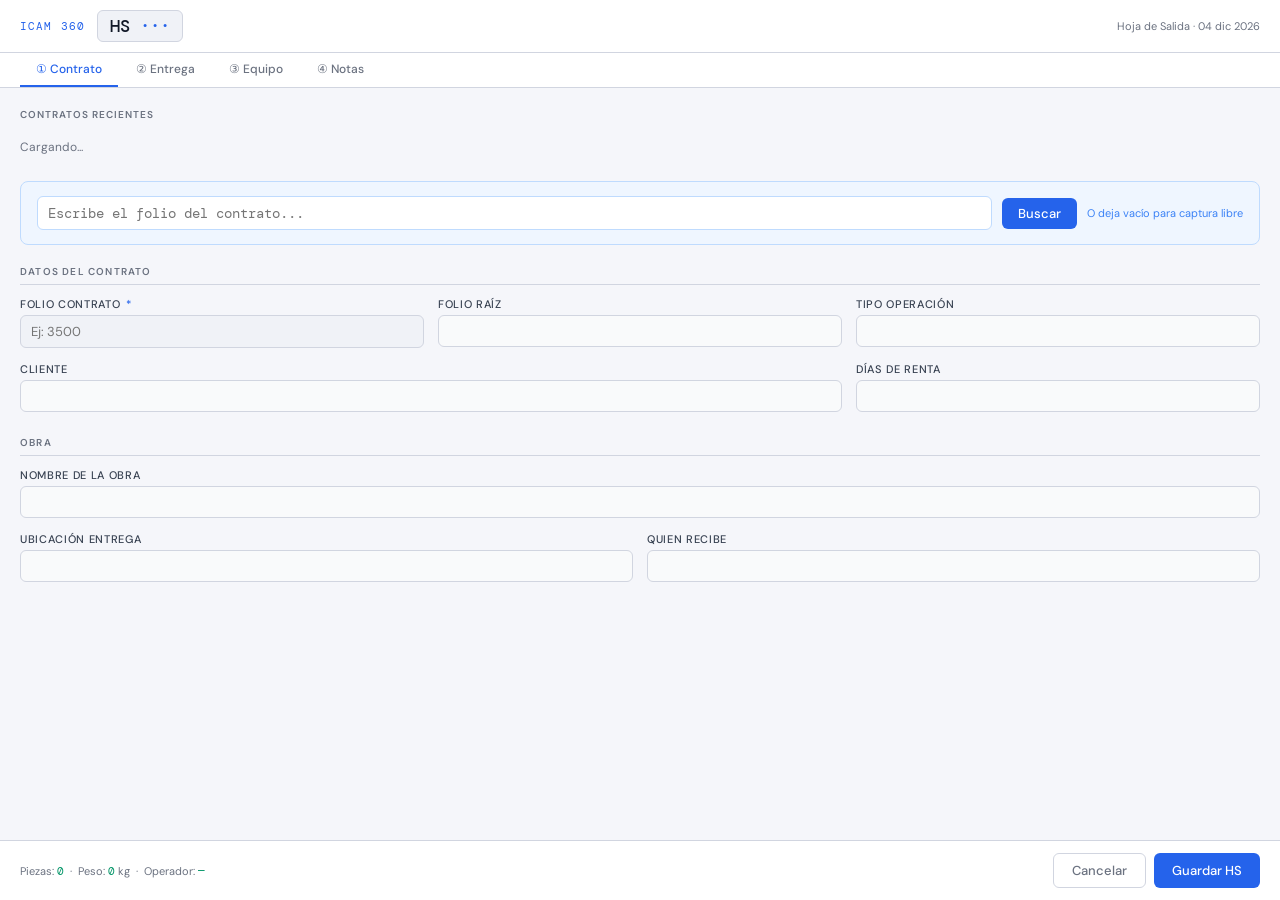
<file: Antecedente/PanelHS.html>
<!DOCTYPE html>
<html>
<head>
<meta charset="utf-8">
<style>
  @import url('https://fonts.googleapis.com/css2?family=DM+Mono:wght@400;500&family=DM+Sans:wght@300;400;500;600&display=swap');

  *, *::before, *::after { box-sizing: border-box; margin: 0; padding: 0; }

  :root {
    --bg: #f5f6fa;
    --surface: #ffffff;
    --surface2: #f0f2f7;
    --border: #d1d5e0;
    --border-focus: #2563eb;
    --accent: #2563eb;
    --accent2: #059669;
    --danger: #dc2626;
    --text: #111827;
    --text-muted: #6b7280;
    --text-dim: #374151;
    --mono: 'DM Mono', monospace;
    --sans: 'DM Sans', sans-serif;
  }

  body {
    font-family: var(--sans);
    background: var(--bg);
    color: var(--text);
    font-size: 13px;
    height: 100vh;
    display: flex;
    flex-direction: column;
    overflow: hidden;
  }

  /* ── HEADER ── */
  .header {
    background: var(--surface);
    border-bottom: 1px solid var(--border);
    padding: 10px 20px;
    display: flex;
    align-items: center;
    justify-content: space-between;
    flex-shrink: 0;
  }
  .header-left { display: flex; align-items: center; gap: 12px; }
  .brand { font-family: var(--mono); font-size: 11px; color: var(--accent); letter-spacing: 0.1em; }
  .folio-badge {
    font-family: var(--mono);
    font-size: 17px;
    font-weight: 500;
    background: var(--surface2);
    border: 1px solid var(--border);
    padding: 4px 12px;
    border-radius: 6px;
  }
  .folio-badge span { color: var(--accent); }

  /* ── TABS ── */
  .tabs {
    display: flex;
    background: var(--surface);
    border-bottom: 1px solid var(--border);
    padding: 0 20px;
    gap: 2px;
    flex-shrink: 0;
  }
  .tab {
    padding: 8px 16px;
    font-size: 12px;
    font-weight: 500;
    color: var(--text-muted);
    cursor: pointer;
    border-bottom: 2px solid transparent;
    transition: all 0.15s;
  }
  .tab:hover { color: var(--text-dim); }
  .tab.active { color: var(--accent); border-bottom-color: var(--accent); }

  /* ── CONTENT ── */
  .content { flex: 1; overflow-y: auto; padding: 20px; }
  .tab-panel { display: none; }
  .tab-panel.active { display: block; }

  /* ── GRID ── */
  .grid { display: grid; gap: 14px; }
  .grid-2 { grid-template-columns: 1fr 1fr; }
  .grid-3 { grid-template-columns: 1fr 1fr 1fr; }
  .grid-4 { grid-template-columns: 1fr 1fr 1fr 1fr; }
  .span-2 { grid-column: span 2; }
  .span-3 { grid-column: span 3; }

  .section { margin-bottom: 24px; }
  .section-title {
    font-size: 10px; font-weight: 600; text-transform: uppercase;
    letter-spacing: 0.12em; color: var(--text-muted);
    margin-bottom: 12px; padding-bottom: 6px;
    border-bottom: 1px solid var(--border);
  }

  /* ── CAMPOS ── */
  .field { display: flex; flex-direction: column; gap: 4px; }
  .field label {
    font-size: 11px; font-weight: 500; color: var(--text-dim);
    text-transform: uppercase; letter-spacing: 0.06em;
  }
  .field label .req { color: var(--accent); margin-left: 2px; }

  input, select, textarea {
    background: var(--surface2);
    border: 1px solid var(--border);
    border-radius: 6px;
    color: var(--text);
    font-family: var(--sans);
    font-size: 13px;
    padding: 7px 10px;
    transition: border-color 0.15s, box-shadow 0.15s;
    width: 100%;
    outline: none;
  }
  input:focus, select:focus, textarea:focus {
    border-color: var(--border-focus);
    box-shadow: 0 0 0 3px rgba(37,99,235,0.1);
  }
  input[readonly] { color: var(--text-muted); cursor: default; background: #f9fafb; }
  input.calculated { color: var(--accent2); font-family: var(--mono); font-size: 12px; }
  textarea { resize: vertical; min-height: 60px; }

  /* ── BUSCAR CONTRATO ── */
  .buscar-wrap {
    background: #eff6ff;
    border: 1px solid #bfdbfe;
    border-radius: 8px;
    padding: 14px 16px;
    margin-bottom: 20px;
    display: flex;
    align-items: center;
    gap: 10px;
  }
  .buscar-wrap input {
    flex: 1;
    background: white;
    border-color: #bfdbfe;
    font-family: var(--mono);
    font-size: 14px;
  }
  .buscar-wrap input:focus { border-color: var(--accent); }
  .btn-buscar {
    background: var(--accent);
    color: white;
    border: none;
    border-radius: 6px;
    padding: 7px 16px;
    font-size: 13px;
    font-weight: 500;
    font-family: var(--sans);
    cursor: pointer;
    white-space: nowrap;
  }
  .btn-buscar:hover { background: #1d4ed8; }
  .buscar-hint { font-size: 11px; color: #3b82f6; }

  /* Contrato encontrado */
  .contrato-found {
    background: #f0fdf4;
    border: 1px solid #86efac;
    border-radius: 8px;
    padding: 12px 16px;
    margin-bottom: 20px;
    display: none;
  }
  .contrato-found.show { display: block; }
  .found-title { font-size: 11px; font-weight: 600; color: #166534; text-transform: uppercase; letter-spacing: 0.08em; margin-bottom: 6px; }
  .found-grid { display: grid; grid-template-columns: repeat(4, 1fr); gap: 8px; }
  .found-item { display: flex; flex-direction: column; gap: 2px; }
  .found-label { font-size: 10px; color: #4b5563; text-transform: uppercase; letter-spacing: 0.06em; }
  .found-value { font-size: 12px; font-weight: 500; color: #111827; }
  .found-value.mono { font-family: var(--mono); color: var(--accent); }

  /* ── CARRITO ── */
  .cart-header {
    display: grid;
    grid-template-columns: 140px 1fr 58px 58px 58px 58px 75px 32px;
    gap: 6px;
    padding: 0 0 6px;
    border-bottom: 1px solid var(--border);
    margin-bottom: 8px;
  }
  .cart-header span {
    font-size: 10px; font-weight: 600; text-transform: uppercase;
    letter-spacing: 0.08em; color: var(--text-muted);
  }
  .cart-row {
    display: grid;
    grid-template-columns: 140px 1fr 58px 58px 58px 58px 75px 32px;
    gap: 6px;
    margin-bottom: 6px;
    align-items: center;
  }
  .cart-row input, .cart-row select { font-size: 12px; padding: 6px 8px; }
  .stock-cell {
    font-family: var(--mono); font-size: 11px; font-weight: 700;
    text-align: center; padding: 4px 3px; border-radius: 5px; line-height: 1.3;
  }
  .stock-ok   { background: #dcfce7; color: #166534; }
  .stock-warn { background: #fef9c3; color: #854d0e; }
  .stock-zero { background: #fee2e2; color: #991b1b; }
  .stock-na   { background: #f3f4f6; color: #9ca3af; }
  .qty-error  { border: 2px solid #ef4444 !important; background: #fff1f2 !important; }
  .qty-ok     { border: 2px solid #22c55e !important; }
  .btn-remove {
    width: 28px; height: 28px;
    background: transparent;
    border: 1px solid var(--border);
    border-radius: 4px;
    color: var(--danger);
    cursor: pointer;
    font-size: 14px;
    display: flex; align-items: center; justify-content: center;
    transition: background 0.15s;
  }
  .btn-remove:hover { background: #fee2e2; }
  .btn-add-sku {
    margin-top: 8px;
    background: transparent;
    border: 1px dashed var(--border);
    border-radius: 6px;
    color: var(--text-muted);
    padding: 7px 14px;
    font-size: 12px;
    cursor: pointer;
    font-family: var(--sans);
    transition: all 0.15s;
  }
  .btn-add-sku:hover { border-color: var(--accent); color: var(--accent); }

  .cart-totales {
    display: grid;
    grid-template-columns: repeat(3, 1fr);
    gap: 10px;
    margin-top: 14px;
    padding-top: 12px;
    border-top: 1px solid var(--border);
  }
  .total-box {
    background: var(--surface2);
    border: 1px solid var(--border);
    border-radius: 8px;
    padding: 10px 12px;
  }
  .total-box .label { font-size: 10px; text-transform: uppercase; letter-spacing: 0.08em; color: var(--text-muted); margin-bottom: 4px; }
  .total-box .value { font-family: var(--mono); font-size: 15px; font-weight: 500; color: var(--accent2); }

  /* ── FOOTER ── */
  .footer {
    border-top: 1px solid var(--border);
    padding: 12px 20px;
    display: flex;
    justify-content: space-between;
    align-items: center;
    background: var(--surface);
    flex-shrink: 0;
  }
  .footer-info { font-size: 11px; color: var(--text-muted); }
  .footer-info span { color: var(--accent2); font-family: var(--mono); }
  .btn-group { display: flex; gap: 8px; }
  .btn {
    padding: 8px 18px;
    border-radius: 6px;
    font-size: 13px;
    font-weight: 500;
    font-family: var(--sans);
    cursor: pointer;
    border: none;
    transition: all 0.15s;
  }
  .btn-ghost { background: transparent; border: 1px solid var(--border); color: var(--text-muted); }
  .btn-ghost:hover { border-color: var(--text-muted); color: var(--text); }
  .btn-primary { background: var(--accent); color: white; }
  .btn-primary:hover { background: #1d4ed8; }
  .btn-primary:disabled { background: var(--border); color: var(--text-muted); cursor: not-allowed; }

  /* Toast */
  .toast {
    position: fixed; bottom: 70px; left: 50%;
    transform: translateX(-50%) translateY(20px);
    background: var(--surface);
    border: 1px solid var(--border);
    border-radius: 8px;
    padding: 10px 18px;
    font-size: 13px;
    opacity: 0;
    transition: all 0.25s;
    pointer-events: none;
    z-index: 999;
    white-space: nowrap;
  }
  .toast.show { opacity: 1; transform: translateX(-50%) translateY(0); }
  .toast.success { border-color: var(--accent2); color: var(--accent2); }
  .toast.error { border-color: var(--danger); color: var(--danger); }

  .reciente-card {
    background: var(--surface);
    border: 2px solid var(--border);
    border-radius: 8px;
    padding: 10px 12px;
    cursor: pointer;
    transition: all 0.15s;
    display: flex;
    flex-direction: column;
    gap: 3px;
  }
  .reciente-card:hover {
    border-color: var(--accent);
    background: #eff6ff;
    transform: translateY(-1px);
    box-shadow: 0 2px 8px rgba(37,99,235,0.1);
  }
  .reciente-folio { font-family: var(--mono); font-size: 13px; font-weight: 600; color: var(--accent); }
  .reciente-cliente { font-size: 12px; font-weight: 500; color: var(--text); white-space: nowrap; overflow: hidden; text-overflow: ellipsis; }
  .reciente-fecha { font-size: 11px; color: var(--text-muted); }
  .reciente-obra { font-size: 11px; color: var(--text-muted); white-space: nowrap; overflow: hidden; text-overflow: ellipsis; }

  ::-webkit-scrollbar { width: 5px; }
  ::-webkit-scrollbar-thumb { background: #c1c5d0; border-radius: 3px; }
</style>
</head>
<body>

<!-- HEADER -->
<div class="header">
  <div class="header-left">
    <span class="brand">ICAM 360</span>
    <div class="folio-badge">HS <span id="folio-display">···</span></div>
  </div>
  <div style="font-size:11px;color:var(--text-muted);">Hoja de Salida · <span id="fecha-hoy"></span></div>
</div>

<!-- TABS -->
<div class="tabs">
  <div class="tab active" onclick="switchTab('contrato')">① Contrato</div>
  <div class="tab" onclick="switchTab('entrega')">② Entrega</div>
  <div class="tab" onclick="switchTab('equipo')">③ Equipo <span id="badge-equipo" style="font-size:10px;color:var(--accent2);"></span></div>
  <div class="tab" onclick="switchTab('notas')">④ Notas</div>
</div>

<!-- CONTENT -->
<div class="content">

  <!-- TAB 1: CONTRATO -->
  <div class="tab-panel active" id="panel-contrato">

    <!-- Contratos recientes -->
    <div id="recientes-wrap" style="margin-bottom:16px;">
      <div style="font-size:10px;font-weight:600;text-transform:uppercase;letter-spacing:0.1em;color:var(--text-muted);margin-bottom:8px;">Contratos recientes</div>
      <div id="recientes-grid" style="display:grid;grid-template-columns:repeat(5,1fr);gap:8px;">
        <div style="grid-column:span 5;font-size:12px;color:var(--text-muted);padding:10px 0;">Cargando...</div>
      </div>
    </div>

    <!-- Buscador -->
    <div class="buscar-wrap">
      <input type="text" id="buscar-folio" placeholder="Escribe el folio del contrato..." oninput="limpiarContrato()">
      <button class="btn-buscar" onclick="buscarContrato()">Buscar</button>
      <span class="buscar-hint">O deja vacío para captura libre</span>
    </div>

    <!-- Contrato encontrado -->
    <div class="contrato-found" id="contrato-found">
      <div class="found-title">✓ Contrato encontrado</div>
      <div class="found-grid">
        <div class="found-item"><span class="found-label">Folio</span><span class="found-value mono" id="found-folio">—</span></div>
        <div class="found-item"><span class="found-label">Folio raíz</span><span class="found-value mono" id="found-raiz">—</span></div>
        <div class="found-item"><span class="found-label">Cliente</span><span class="found-value" id="found-cliente">—</span></div>
        <div class="found-item"><span class="found-label">Días renta</span><span class="found-value" id="found-dias">—</span></div>
      </div>
    </div>

    <div class="section">
      <div class="section-title">Datos del contrato</div>
      <div class="grid grid-3">
        <div class="field">
          <label>Folio contrato <span class="req">*</span></label>
          <input type="text" id="folio_contrato" placeholder="Ej: 3500">
        </div>
        <div class="field">
          <label>Folio raíz</label>
          <input type="text" id="folio_raiz" readonly class="calculated">
        </div>
        <div class="field">
          <label>Tipo operación</label>
          <input type="text" id="tipo_operacion" readonly class="calculated">
        </div>
        <div class="field span-2">
          <label>Cliente</label>
          <input type="text" id="razon_social" readonly class="calculated">
        </div>
        <div class="field">
          <label>Días de renta</label>
          <input type="text" id="dias_renta" readonly class="calculated">
        </div>
      </div>
    </div>

    <div class="section">
      <div class="section-title">Obra</div>
      <div class="grid grid-2">
        <div class="field span-2">
          <label>Nombre de la obra</label>
          <input type="text" id="obra" readonly class="calculated">
        </div>
        <div class="field">
          <label>Ubicación entrega</label>
          <input type="text" id="ubicacion_entrega" readonly class="calculated">
        </div>
        <div class="field">
          <label>Quien recibe</label>
          <input type="text" id="quien_recibe" readonly class="calculated">
        </div>
      </div>
    </div>

  </div>

  <!-- TAB 2: ENTREGA -->
  <div class="tab-panel" id="panel-entrega">
    <div class="section">
      <div class="section-title">Datos de la entrega</div>
      <div class="grid grid-3">
        <div class="field">
          <label>Fecha de entrega <span class="req">*</span></label>
          <input type="date" id="fecha_entrega">
        </div>
        <div class="field">
          <label>Hora de salida</label>
          <input type="time" id="hora_salida">
        </div>
        <div class="field">
          <label>Operador / Chofer <span class="req">*</span></label>
          <input type="text" id="operador" placeholder="Nombre del operador">
        </div>
        <div class="field">
          <label>Vencimiento estimado</label>
          <input type="text" id="fecha_vencimiento" readonly class="calculated" placeholder="Se calcula al guardar">
        </div>
        <div class="field">
          <label>Estatus inicial</label>
          <select id="estatus_entrega">
            <option value="EN RENTA">En Renta</option>
            <option value="RENOVACION">Renovación</option>
          </select>
        </div>
      </div>
    </div>
  </div>

  <!-- TAB 3: EQUIPO -->
  <div class="tab-panel" id="panel-equipo">
    <div class="section">
      <div class="section-title">Equipo despachado</div>

      <div class="cart-header">
        <span>SKU</span>
        <span>Descripción</span>
        <span title="Stock disponible en almacén">📦 Stock</span>
        <span title="Cantidad en el contrato">Contrato</span>
        <span title="Ya entregado en HS anteriores">Entregado</span>
        <span title="Pendiente por enviar">Pendiente</span>
        <span>Cantidad</span>
        <span></span>
      </div>
      <div id="cart-rows"></div>
      <button class="btn-add-sku" onclick="agregarFila()">+ Agregar línea</button>

      <div class="cart-totales">
        <div class="total-box">
          <div class="label">Total piezas</div>
          <div class="value" id="total-piezas">0</div>
        </div>
        <div class="total-box">
          <div class="label">Peso total (kg)</div>
          <div class="value" id="total-peso">0.00</div>
        </div>
        <div class="total-box">
          <div class="label">SKUs distintos</div>
          <div class="value" id="total-skus">0</div>
        </div>
      </div>
    </div>
  </div>

  <!-- TAB 4: NOTAS -->
  <div class="tab-panel" id="panel-notas">
    <div class="section">
      <div class="section-title">Observaciones</div>
      <div class="grid">
        <div class="field">
          <label>Notas de salida</label>
          <textarea id="notas" rows="5" placeholder="Condiciones del equipo, instrucciones especiales, observaciones de la entrega..."></textarea>
        </div>
        <div class="field">
          <label>Número de factura (si aplica)</label>
          <input type="text" id="factura" placeholder="Folio de factura relacionada">
        </div>
      </div>
    </div>

    <!-- Resumen antes de guardar -->
    <div style="background:var(--surface2);border:1px solid var(--border);border-radius:8px;padding:16px;margin-top:8px;">
      <div style="font-size:10px;font-weight:600;text-transform:uppercase;letter-spacing:0.1em;color:var(--text-muted);margin-bottom:10px;">Resumen HS</div>
      <div style="font-size:12px;color:var(--text-dim);line-height:2;">
        Folio HS: <strong id="sum-folio-hs" style="color:var(--accent);font-family:var(--mono);">—</strong><br>
        Contrato: <strong id="sum-contrato">—</strong> &nbsp;·&nbsp; Cliente: <strong id="sum-cliente">—</strong><br>
        Fecha entrega: <strong id="sum-fecha">—</strong> &nbsp;·&nbsp; Operador: <strong id="sum-operador">—</strong><br>
        Equipo: <strong id="sum-piezas">—</strong> piezas &nbsp;/&nbsp; <strong id="sum-peso">—</strong> kg<br>
        Vencimiento estimado: <strong id="sum-vence" style="color:var(--accent2);">—</strong>
      </div>
    </div>
  </div>

</div>

<!-- FOOTER -->
<div class="footer">
  <div class="footer-info">
    Piezas: <span id="footer-piezas">0</span> &nbsp;·&nbsp;
    Peso: <span id="footer-peso">0</span> kg &nbsp;·&nbsp;
    Operador: <span id="footer-operador">—</span>
  </div>
  <div class="btn-group">
    <button class="btn btn-ghost" onclick="google.script.host.close()">Cancelar</button>
    <button class="btn btn-primary" id="btn-guardar" onclick="guardar()">Guardar HS</button>
  </div>
</div>

<div class="toast" id="toast"></div>

<script>
// ── ESTADO ────────────────────────────────────────────────────
var PRODUCTOS      = [];
var _itemCount     = 0;
var STOCK_MAP      = {}; // { SKU: { stock, contrato, entregado, pendiente } }
var _contratoData  = null;

// ── INIT ──────────────────────────────────────────────────────
window.onload = function() {
  var hoy = new Date();
  document.getElementById('fecha-hoy').textContent =
    hoy.toLocaleDateString('es-MX', {day:'2-digit', month:'short', year:'numeric'});
  document.getElementById('fecha_entrega').value = fmtDate(hoy);

  google.script.run
    .withSuccessHandler(function(f) {
      document.getElementById('folio-display').textContent = f;
    })
    .getSiguienteHojaHS();

  google.script.run
    .withSuccessHandler(function(lista) {
      PRODUCTOS = lista;
      agregarFila();
    })
    .getProductos();

  // Cargar contratos recientes
  google.script.run
    .withSuccessHandler(function(lista) {
      var grid = document.getElementById('recientes-grid');
      if (!lista || lista.length === 0) {
        grid.innerHTML = '<div style="grid-column:span 5;font-size:12px;color:var(--text-muted);padding:8px 0;">Sin contratos recientes</div>';
        return;
      }
      grid.innerHTML = '';
      lista.forEach(function(c) {
        var card = document.createElement('div');
        card.className = 'reciente-card';
        card.innerHTML =
          '<span class="reciente-folio">#' + c.folio_c + '</span>' +
          '<span class="reciente-cliente">' + (c.razon_social || '—') + '</span>' +
          '<span class="reciente-obra">' + (c.obra || '—') + '</span>' +
          '<span class="reciente-fecha">📅 ' + (c.fecha_solicitada || c.fecha_contrato || '—') + '</span>';
        card.addEventListener('click', function() {
          document.getElementById('buscar-folio').value = c.folio_c;
          buscarContrato();
        });
        grid.appendChild(card);
      });
    })
    .getContratosRecientes();
};

// ── TABS ──────────────────────────────────────────────────────
function switchTab(tab) {
  var tabs = ['contrato','entrega','equipo','notas'];
  tabs.forEach(function(t, i) {
    document.querySelectorAll('.tab')[i].classList.toggle('active', t === tab);
    document.getElementById('panel-' + t).classList.toggle('active', t === tab);
  });
  if (tab === 'notas') actualizarResumen();
}

// ── BUSCAR CONTRATO ───────────────────────────────────────────
function buscarContrato() {
  var folio = document.getElementById('buscar-folio').value.trim();
  if (!folio) { showToast('Escribe un folio para buscar', 'error'); return; }

  google.script.run
    .withSuccessHandler(function(c) {
      if (!c) {
        showToast('Folio ' + folio + ' no encontrado', 'error');
        return;
      }
      _contratoData = c;
      // Llenar campos
      document.getElementById('folio_contrato').value    = c.folio_c        || '';
      document.getElementById('folio_raiz').value        = c.folio_raiz     || '';
      document.getElementById('tipo_operacion').value    = c.tipo_operacion  || '';
      document.getElementById('razon_social').value      = c.razon_social   || '';
      document.getElementById('dias_renta').value        = c.dias_renta     || '';
      document.getElementById('obra').value              = c.obra           || '';
      document.getElementById('ubicacion_entrega').value = c.ubicacion_entrega || '';
      document.getElementById('quien_recibe').value      = c.quien_recibe   || '';

      // Llenar resumen encontrado
      document.getElementById('found-folio').textContent   = c.folio_c    || '—';
      document.getElementById('found-raiz').textContent    = c.folio_raiz || '—';
      document.getElementById('found-cliente').textContent = c.razon_social|| '—';
      document.getElementById('found-dias').textContent    = (c.dias_renta || '—') + ' días';
      document.getElementById('contrato-found').classList.add('show');

      // Si el contrato fue completamente enviado, avisar
      if (c.todo_enviado) {
        showToast('⚠ Todo el equipo de este contrato ya fue enviado', 'error');
      }

      // Cargar stock de inventario para este folio
      var folioC = c.folio_c || '';
      if (folioC) {
        google.script.run
          .withSuccessHandler(function(mapa) {
            STOCK_MAP = mapa || {};
            // Refrescar badges de stock en filas ya existentes
            document.querySelectorAll('.cart-row').forEach(function(row) {
              var n = row.id.replace('row-','');
              var sku = document.getElementById('sku-'+n) && document.getElementById('sku-'+n).value;
              if (sku) actualizarStockBadge(n, sku);
            });
          })
          .withFailureHandler(function(e) { console.error('Stock map error: '+e.message); })
          .getStockLoteHS(folioC);
      }

      // Cargar items con estado pendiente/completo
      if (c.items && c.items.length > 0) {
        document.getElementById('cart-rows').innerHTML = '';
        _itemCount = 0;

        // Mostrar aviso de envíos parciales si aplica
        var avisoEl = document.getElementById('aviso-parcial');
        if (avisoEl) avisoEl.remove();
        if (c.hay_completos && c.hay_pendientes) {
          var aviso = document.createElement('div');
          aviso.id  = 'aviso-parcial';
          aviso.style.cssText = 'background:#fefce8;border:1px solid #fde047;border-radius:6px;padding:8px 12px;font-size:12px;color:#854d0e;margin-bottom:10px;';
          aviso.textContent   = '⚠ Envío parcial detectado — se muestran primero los pendientes, luego los ya enviados (en gris).';
          document.getElementById('cart-rows').before(aviso);
        }

        c.items.forEach(function(item) {
          agregarFila(item);
        });
      }

      if (!c.todo_enviado) showToast('Contrato ' + folio + ' cargado ✓', 'success');
    })
    .withFailureHandler(function(err) {
      showToast('Error: ' + err.message, 'error');
    })
    .getContratoParaHS(folio);
}

function limpiarContrato() {
  if (!document.getElementById('buscar-folio').value) {
    document.getElementById('contrato-found').classList.remove('show');
    _contratoData = null;
  }
}

// ── CARRITO ───────────────────────────────────────────────────
function buildOpts() {
  var html = '<option value="">— SKU —</option>';
  PRODUCTOS.forEach(function(p) {
    html += '<option value="' + p.sku + '" data-desc="' + p.descripcion +
            '" data-peso="' + p.peso_unitario_kg + '">' +
            p.sku + ' — ' + p.descripcion + '</option>';
  });
  return html;
}

function agregarFila(item) {
  _itemCount++;
  var n        = _itemCount;
  var completo = item && item.completo;
  var div      = document.createElement('div');
  div.className = 'cart-row';
  div.id = 'row-' + n;
  if (completo) div.style.cssText = 'opacity:0.45;pointer-events:none;';

  div.innerHTML =
    '<select id="sku-' + n + '" onchange="onSkuChange(' + n + ')">' + buildOpts() + '</select>' +
    '<input type="text"   id="desc-'  + n + '" readonly placeholder="—">' +
    // 4 celdas de stock (readonly, se llenan por actualizarStockBadge)
    '<div  id="st-stock-' + n + '" class="stock-cell stock-na">—</div>' +
    '<div  id="st-cont-'  + n + '" class="stock-cell stock-na">—</div>' +
    '<div  id="st-ent-'   + n + '" class="stock-cell stock-na">—</div>' +
    '<div  id="st-pend-'  + n + '" class="stock-cell stock-na">—</div>' +
    '<input type="number" id="qty-'   + n + '" placeholder="0" min="0" oninput="calcFila(' + n + ')"' + (completo ? ' readonly' : '') + '>' +
    // Campos ocultos para peso (usados en totales y guardado)
    '<input type="hidden" id="pesou-' + n + '" value="0">' +
    '<input type="hidden" id="pesot-' + n + '" value="0">' +
    (completo
      ? '<span style="font-size:10px;color:#059669;font-weight:600;white-space:nowrap;">✓ Enviado</span>'
      : '<button class="btn-remove" onclick="eliminarFila(' + n + ')">×</button>');
  document.getElementById('cart-rows').appendChild(div);

  if (item) {
    var sel = document.getElementById('sku-' + n);
    for (var i = 0; i < sel.options.length; i++) {
      if (sel.options[i].value === item.sku) { sel.selectedIndex = i; break; }
    }
    onSkuChange(n);
    document.getElementById('qty-'  + n).value = item.cantidad    || '';
    document.getElementById('desc-' + n).value = item.descripcion || '';
    if (completo && item.cantidad_enviada !== undefined) {
      div.title = 'Ya enviado: ' + item.cantidad_enviada + ' / ' + item.cantidad_contrato;
    }
    calcFila(n);
  }

  actualizarTotales();
  actualizarBadge();
}

// Actualiza los 4 badges de stock de una fila dado su SKU
function actualizarStockBadge(n, sku) {
  var info = STOCK_MAP[String(sku).toUpperCase()] || STOCK_MAP[String(sku)] || null;

  var elStock = document.getElementById('st-stock-' + n);
  var elCont  = document.getElementById('st-cont-'  + n);
  var elEnt   = document.getElementById('st-ent-'   + n);
  var elPend  = document.getElementById('st-pend-'  + n);
  if (!elStock) return;

  if (!info || !sku) {
    [elStock, elCont, elEnt, elPend].forEach(function(el) {
      el.textContent = '—';
      el.className = 'stock-cell stock-na';
    });
    return;
  }

  // Stock disponible
  elStock.textContent = info.stock;
  elStock.className   = 'stock-cell ' + (info.stock <= 0 ? 'stock-zero' : info.stock < 5 ? 'stock-warn' : 'stock-ok');

  // Contrato
  elCont.textContent = info.contrato || '—';
  elCont.className   = 'stock-cell stock-na';

  // Ya entregado
  elEnt.textContent = info.entregado || 0;
  elEnt.className   = 'stock-cell stock-na';

  // Pendiente — resaltar si hay algo por enviar
  elPend.textContent = info.pendiente;
  elPend.className   = 'stock-cell ' + (info.pendiente > 0 ? 'stock-warn' : 'stock-ok');

  // Pre-llenar cantidad con pendiente si el campo está vacío
  var qtyEl = document.getElementById('qty-' + n);
  if (qtyEl && (!qtyEl.value || qtyEl.value === '0') && info.pendiente > 0) {
    qtyEl.value = info.pendiente;
    calcFila(n);
  }
}

function onSkuChange(n) {
  var sel = document.getElementById('sku-' + n);
  var opt = sel.options[sel.selectedIndex];
  document.getElementById('desc-'  + n).value = opt.dataset.desc || '';
  document.getElementById('pesou-' + n) && (document.getElementById('pesou-' + n).value = opt.dataset.peso || 0);
  var sku = sel.value;
  actualizarStockBadge(n, sku);
  calcFila(n);
}

function calcFila(n) {
  var qtyEl  = document.getElementById('qty-'   + n);
  var pesoEl = document.getElementById('pesou-' + n);
  var totEl  = document.getElementById('pesot-' + n);
  var qty    = parseFloat(qtyEl  && qtyEl.value)  || 0;
  var pesoU  = parseFloat(pesoEl && pesoEl.value) || 0;
  if (totEl) totEl.value = (qty * pesoU).toFixed(2);

  // Validar contra stock disponible
  var sel  = document.getElementById('sku-' + n);
  var sku  = sel && sel.value;
  if (sku && qty > 0) {
    var info  = STOCK_MAP[String(sku).toUpperCase()] || STOCK_MAP[String(sku)] || null;
    var stock = info ? info.stock : null;
    if (stock !== null) {
      if (qty > stock) {
        qtyEl.classList.add('qty-error');
        qtyEl.classList.remove('qty-ok');
        qtyEl.title = '⚠ Supera el stock disponible (' + stock + ' piezas)';
      } else {
        qtyEl.classList.remove('qty-error');
        qtyEl.classList.add('qty-ok');
        qtyEl.title = '';
      }
    }
  } else if (qtyEl) {
    qtyEl.classList.remove('qty-error','qty-ok');
    qtyEl.title = '';
  }

  actualizarTotales();
  actualizarBadge();
}

function eliminarFila(n) {
  var el = document.getElementById('row-' + n);
  if (el) el.remove();
  actualizarTotales();
  actualizarBadge();
}

function actualizarTotales() {
  var piezas = 0, peso = 0, skus = new Set();
  document.querySelectorAll('.cart-row').forEach(function(row) {
    if (row.style.pointerEvents === 'none') return; // saltar completos
    var n = row.id.replace('row-', '');
    var sku = document.getElementById('sku-' + n) && document.getElementById('sku-' + n).value;
    if (sku) skus.add(sku);
    piezas += parseFloat(document.getElementById('qty-' + n) && document.getElementById('qty-' + n).value) || 0;
    peso   += parseFloat(document.getElementById('pesot-' + n) && document.getElementById('pesot-' + n).value) || 0;
  });
  document.getElementById('total-piezas').textContent = piezas;
  document.getElementById('total-peso').textContent   = peso.toFixed(2);
  document.getElementById('total-skus').textContent   = skus.size;
  document.getElementById('footer-piezas').textContent= piezas;
  document.getElementById('footer-peso').textContent  = peso.toFixed(2);
}

function actualizarBadge() {
  var n = document.querySelectorAll('.cart-row').length;
  document.getElementById('badge-equipo').textContent = n > 0 ? '(' + n + ')' : '';
}

// ── RESUMEN ───────────────────────────────────────────────────
function actualizarResumen() {
  document.getElementById('sum-folio-hs').textContent  = document.getElementById('folio-display').textContent;
  document.getElementById('sum-contrato').textContent  = document.getElementById('folio_contrato').value || '—';
  document.getElementById('sum-cliente').textContent   = document.getElementById('razon_social').value || '—';
  document.getElementById('sum-fecha').textContent     = document.getElementById('fecha_entrega').value || '—';
  document.getElementById('sum-operador').textContent  = document.getElementById('operador').value || '—';
  document.getElementById('sum-piezas').textContent    = document.getElementById('total-piezas').textContent;
  document.getElementById('sum-peso').textContent      = document.getElementById('total-peso').textContent;

  // Calcular vencimiento
  var fechaEnt = document.getElementById('fecha_entrega').value;
  var dias     = parseInt(document.getElementById('dias_renta').value) || 0;
  if (fechaEnt && dias) {
    var d = new Date(fechaEnt + 'T12:00:00');
    d.setDate(d.getDate() + dias);
    var vence = fmtDate(d);
    document.getElementById('sum-vence').textContent         = vence;
    document.getElementById('fecha_vencimiento').value       = vence;
  } else {
    document.getElementById('sum-vence').textContent = '—';
  }

  document.getElementById('footer-operador').textContent = document.getElementById('operador').value || '—';
}

// ── GUARDAR ───────────────────────────────────────────────────
function guardar() {
  var folioCont = document.getElementById('folio_contrato').value.trim();
  var operador  = document.getElementById('operador').value.trim();
  var fechaEnt  = document.getElementById('fecha_entrega').value;

  if (!folioCont) { showToast('Indica el folio del contrato', 'error'); switchTab('contrato'); return; }
  if (!operador)  { showToast('Indica el operador / chofer', 'error'); switchTab('entrega'); return; }
  if (!fechaEnt)  { showToast('Indica la fecha de entrega', 'error'); switchTab('entrega'); return; }

  var rows = document.querySelectorAll('.cart-row');
  if (rows.length === 0) { showToast('Agrega al menos un SKU', 'error'); switchTab('equipo'); return; }

  // Bloquear si alguna fila supera el stock disponible
  var rowsConError = document.querySelectorAll('.qty-error');
  if (rowsConError.length > 0) {
    showToast('⚠ Una o más cantidades superan el stock disponible', 'error');
    switchTab('equipo');
    return;
  }

  var items = [];
  rows.forEach(function(row) {
    if (row.style.pointerEvents === 'none') return; // saltar completos
    var n   = row.id.replace('row-', '');
    var sku = document.getElementById('sku-' + n) && document.getElementById('sku-' + n).value;
    if (!sku) return;
    var qty = parseFloat(document.getElementById('qty-' + n).value) || 0;
    if (qty <= 0) return; // saltar sin cantidad
    items.push({
      sku             : sku,
      descripcion     : document.getElementById('desc-' + n).value || '',
      cantidad        : qty,
      peso_unitario_kg: parseFloat(document.getElementById('pesou-' + n).value) || 0,
      peso_total_kg   : parseFloat(document.getElementById('pesot-' + n).value) || 0,
    });
  });

  // Calcular vencimiento
  var vence = '';
  var dias  = parseInt(document.getElementById('dias_renta').value) || 0;
  if (fechaEnt && dias) {
    var d = new Date(fechaEnt + 'T12:00:00');
    d.setDate(d.getDate() + dias);
    vence = fmtDate(d);
  }

  var datos = {
    folio_contrato            : folioCont,
    folio_raiz                : document.getElementById('folio_raiz').value,
    razon_social              : document.getElementById('razon_social').value,
    obra                      : document.getElementById('obra').value,
    ubicacion_entrega         : document.getElementById('ubicacion_entrega').value,
    quien_recibe              : document.getElementById('quien_recibe').value,
    fecha_entrega             : fechaEnt,
    hora_salida               : document.getElementById('hora_salida').value,
    operador                  : operador,
    estatus_entrega           : document.getElementById('estatus_entrega').value,
    fecha_vencimiento_estimada: vence,
    notas                     : document.getElementById('notas').value,
    factura                   : document.getElementById('factura').value,
    items                     : items,
  };

  document.getElementById('btn-guardar').disabled    = true;
  document.getElementById('btn-guardar').textContent = 'Guardando...';

  google.script.run
    .withSuccessHandler(function(res) {
      showToast('✓ HS ' + res.folio_hs + ' guardada correctamente', 'success');
      setTimeout(function() { google.script.host.close(); }, 1800);
    })
    .withFailureHandler(function(err) {
      showToast('Error: ' + err.message, 'error');
      document.getElementById('btn-guardar').disabled    = false;
      document.getElementById('btn-guardar').textContent = 'Guardar HS';
    })
    .guardarHojaHS(datos);
}

// ── UTILS ─────────────────────────────────────────────────────
function fmtDate(d) {
  var y  = d.getFullYear();
  var m  = String(d.getMonth() + 1).padStart(2, '0');
  var dd = String(d.getDate()).padStart(2, '0');
  return y + '-' + m + '-' + dd;
}

function showToast(msg, type) {
  var t = document.getElementById('toast');
  t.textContent = msg;
  t.className = 'toast ' + (type || '');
  t.classList.add('show');
  setTimeout(function() { t.classList.remove('show'); }, 3000);
}

document.addEventListener('keydown', function(e) {
  if (e.key === 'Escape') google.script.host.close();
});
</script>
</body>
</html>
</file>
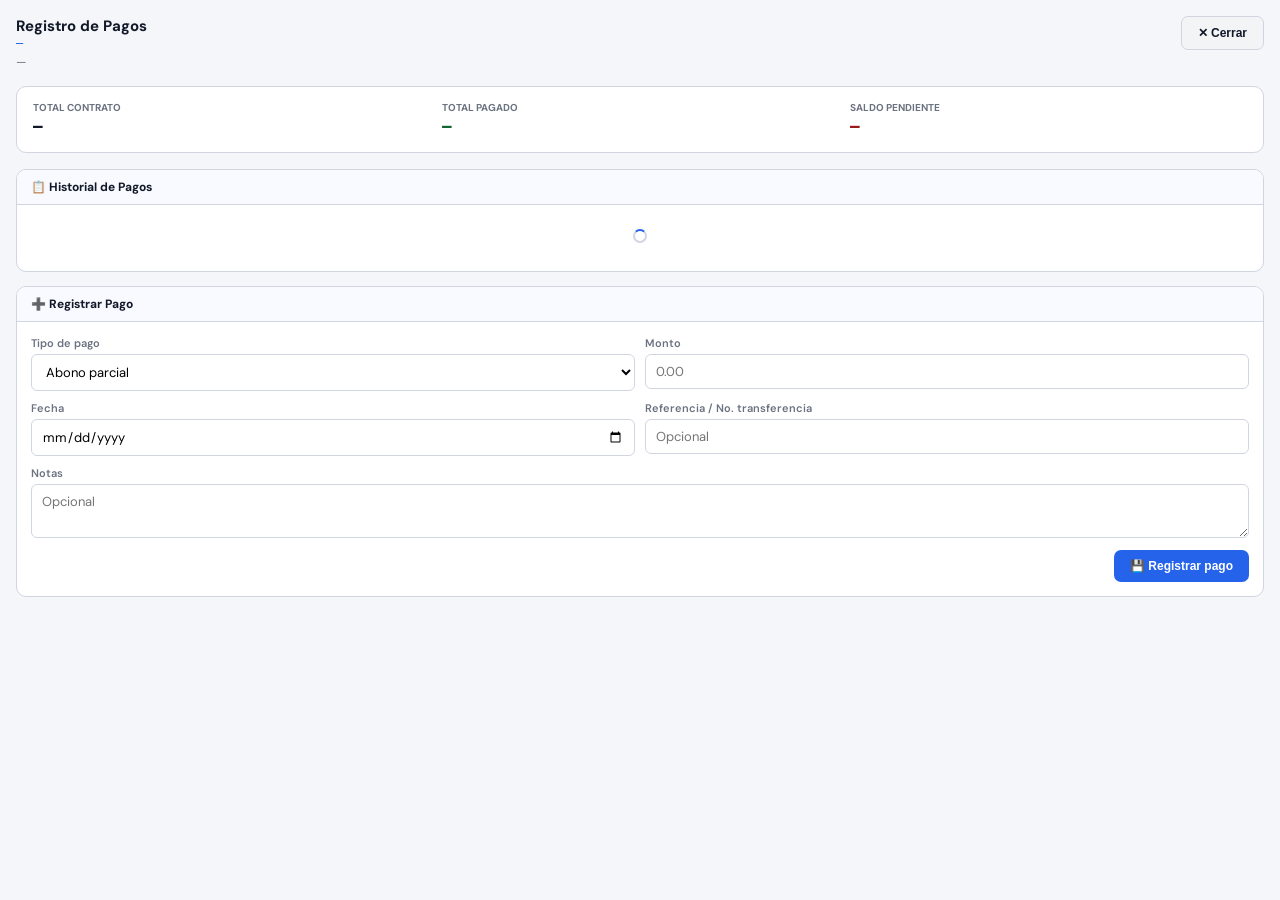
<file: Antecedente/PanelPagos.html>
<!DOCTYPE html>
<html>
<head>
<meta charset="utf-8">
<style>
  @import url('https://fonts.googleapis.com/css2?family=DM+Mono:wght@400;500&family=DM+Sans:wght@300;400;500;600&display=swap');
  *, *::before, *::after { box-sizing: border-box; margin: 0; padding: 0; }
  :root {
    --bg:#f5f6fa; --surface:#fff; --border:#d1d5e0; --accent:#2563eb;
    --text:#111827; --muted:#6b7280; --mono:'DM Mono',monospace; --sans:'DM Sans',sans-serif;
    --verde:#dcfce7; --verde-t:#166534; --rojo:#fee2e2; --rojo-t:#991b1b;
    --amarillo:#fef9c3; --amarillo-t:#854d0e;
  }
  body { font-family:var(--sans); font-size:13px; background:var(--bg); color:var(--text); padding:16px; min-width:520px; }

  .header { display:flex; align-items:flex-start; justify-content:space-between; margin-bottom:16px; }
  .header h2 { font-size:15px; font-weight:700; }
  .header .folio { font-family:var(--mono); font-size:12px; color:var(--accent); }

  .saldo-card { background:var(--surface); border:1px solid var(--border); border-radius:10px; padding:14px 16px; margin-bottom:16px; display:grid; grid-template-columns:repeat(3,1fr); gap:12px; }
  .saldo-item label { font-size:10px; font-weight:700; text-transform:uppercase; color:var(--muted); display:block; margin-bottom:4px; }
  .saldo-item .valor { font-family:var(--mono); font-size:15px; font-weight:700; }
  .valor-total   { color:var(--text); }
  .valor-pagado  { color:var(--verde-t); }
  .valor-saldo   { color:var(--rojo-t); }

  .seccion { background:var(--surface); border:1px solid var(--border); border-radius:10px; margin-bottom:14px; overflow:hidden; }
  .sec-header { padding:9px 14px; background:#f8faff; border-bottom:1px solid var(--border); font-weight:700; font-size:12px; display:flex; align-items:center; gap:8px; }
  .sec-body { padding:14px; }

  table { width:100%; border-collapse:collapse; font-size:12px; }
  thead th { padding:6px 8px; font-size:10px; font-weight:700; text-transform:uppercase; color:var(--muted); background:#f3f4f6; border-bottom:1px solid var(--border); }
  tbody tr { border-bottom:1px solid var(--border); }
  tbody tr:hover { background:#f8faff; }
  tbody td { padding:7px 8px; }
  .empty { text-align:center; color:var(--muted); padding:16px; font-style:italic; }

  .chip { display:inline-block; font-size:10px; font-weight:700; padding:2px 7px; border-radius:8px; }
  .chip-anticipo { background:#dbeafe; color:#1e40af; }
  .chip-abono    { background:var(--amarillo); color:var(--amarillo-t); }
  .chip-total    { background:var(--verde); color:var(--verde-t); }

  .form-grid { display:grid; grid-template-columns:1fr 1fr; gap:10px; }
  .form-group { display:flex; flex-direction:column; gap:4px; }
  .form-group.full { grid-column:span 2; }
  label { font-size:11px; font-weight:600; color:var(--muted); }
  input, select, textarea {
    padding:8px 10px; border:1px solid var(--border); border-radius:6px;
    font-size:13px; font-family:var(--sans); background:var(--surface);
    transition:border .15s;
  }
  input:focus, select:focus, textarea:focus { outline:none; border-color:var(--accent); }
  textarea { resize:vertical; min-height:54px; }

  .btn { padding:9px 16px; border-radius:7px; font-weight:600; font-size:12px; cursor:pointer; border:none; transition:all .15s; }
  .btn-primary { background:var(--accent); color:#fff; }
  .btn-primary:hover { background:#1d4ed8; }
  .btn-ghost { background:#f3f4f6; color:var(--text); border:1px solid var(--border); }
  .btn-ghost:hover { border-color:var(--accent); color:var(--accent); }
  .btn-danger { background:transparent; border:none; color:#dc2626; cursor:pointer; font-size:11px; padding:2px 6px; }
  .btn-danger:hover { text-decoration:underline; }

  .actions { display:flex; gap:8px; justify-content:flex-end; margin-top:12px; }
  .toast { position:fixed; bottom:16px; left:50%; transform:translateX(-50%); padding:9px 18px; border-radius:8px; font-size:12px; font-weight:600; z-index:999; opacity:0; transition:opacity .3s; pointer-events:none; }
  .toast.show { opacity:1; }
  .toast.ok    { background:#dcfce7; color:#166534; border:1px solid #86efac; }
  .toast.err   { background:#fee2e2; color:#991b1b; border:1px solid #fca5a5; }
  .spinner { display:inline-block; width:14px; height:14px; border:2px solid var(--border); border-top-color:var(--accent); border-radius:50%; animation:spin .7s linear infinite; }
  @keyframes spin { to { transform:rotate(360deg); } }
</style>
</head>
<body>

<div class="header">
  <div>
    <h2>Registro de Pagos</h2>
    <div class="folio" id="lbl-folio">—</div>
    <div style="font-size:12px;color:var(--muted);margin-top:2px;" id="lbl-cliente">—</div>
  </div>
  <button class="btn btn-ghost" onclick="google.script.host.close()">✕ Cerrar</button>
</div>

<!-- Saldo -->
<div class="saldo-card" id="saldo-card">
  <div class="saldo-item">
    <label>Total Contrato</label>
    <div class="valor valor-total" id="val-total">—</div>
  </div>
  <div class="saldo-item">
    <label>Total Pagado</label>
    <div class="valor valor-pagado" id="val-pagado">—</div>
  </div>
  <div class="saldo-item">
    <label>Saldo Pendiente</label>
    <div class="valor valor-saldo" id="val-saldo">—</div>
  </div>
</div>

<!-- Historial -->
<div class="seccion">
  <div class="sec-header">📋 Historial de Pagos</div>
  <div id="historial-wrap" style="padding:8px;">
    <div class="empty"><span class="spinner"></span></div>
  </div>
</div>

<!-- Nuevo pago -->
<div class="seccion">
  <div class="sec-header">➕ Registrar Pago</div>
  <div class="sec-body">
    <div class="form-grid">
      <div class="form-group">
        <label>Tipo de pago</label>
        <select id="pago-tipo">
          <option value="Anticipo">Anticipo</option>
          <option value="Abono parcial" selected>Abono parcial</option>
          <option value="Pago total">Pago total</option>
        </select>
      </div>
      <div class="form-group">
        <label>Monto</label>
        <input type="number" id="pago-monto" placeholder="0.00" min="0" step="0.01">
      </div>
      <div class="form-group">
        <label>Fecha</label>
        <input type="date" id="pago-fecha">
      </div>
      <div class="form-group">
        <label>Referencia / No. transferencia</label>
        <input type="text" id="pago-ref" placeholder="Opcional">
      </div>
      <div class="form-group full">
        <label>Notas</label>
        <textarea id="pago-notas" placeholder="Opcional"></textarea>
      </div>
    </div>
    <div class="actions">
      <button class="btn btn-primary" onclick="registrarPago()">💾 Registrar pago</button>
    </div>
  </div>
</div>

<div class="toast" id="toast"></div>

<script>
var _folioC   = '';
var _cliente  = '';
var _saldoData = null;

var moneda = function(n) {
  return '$' + Number(n||0).toFixed(2).replace(/\B(?=(\d{3})+(?!\d))/g, ',');
};

function showToast(msg, tipo) {
  var t = document.getElementById('toast');
  t.textContent = msg;
  t.className = 'toast show ' + (tipo==='error'?'err':'ok');
  setTimeout(function(){ t.className='toast'; }, 3000);
}

function chipTipo(tipo) {
  var cls = tipo==='Anticipo'?'chip-anticipo':tipo==='Pago total'?'chip-total':'chip-abono';
  return '<span class="chip '+cls+'">'+tipo+'</span>';
}

function cargarSaldo() {
  google.script.run
    .withSuccessHandler(function(d) {
      _saldoData = d;
      document.getElementById('val-total').textContent  = moneda(d.importe);
      document.getElementById('val-pagado').textContent = moneda(d.pagado);
      document.getElementById('val-saldo').textContent  = moneda(d.saldo);
      renderHistorial(d.pagos || []);
    })
    .withFailureHandler(function(e) {
      document.getElementById('historial-wrap').innerHTML =
        '<div class="empty" style="color:#dc2626;">Error: '+e.message+'</div>';
    })
    .getSaldoContrato(_folioC);
}

function renderHistorial(pagos) {
  var wrap = document.getElementById('historial-wrap');
  if (!pagos.length) {
    wrap.innerHTML = '<div class="empty">Sin pagos registrados</div>';
    return;
  }
  var h = '<table><thead><tr>'
    +'<th>Fecha</th><th>Tipo</th><th>Monto</th><th>Referencia</th><th>Notas</th><th></th>'
    +'</tr></thead><tbody>';
  pagos.forEach(function(p) {
    h += '<tr>'
      +'<td>'+p.fecha+'</td>'
      +'<td>'+chipTipo(p.tipo)+'</td>'
      +'<td style="font-family:var(--mono);font-weight:700;">'+moneda(p.monto)+'</td>'
      +'<td style="color:var(--muted);">'+(p.referencia||'—')+'</td>'
      +'<td style="color:var(--muted);">'+(p.notas||'—')+'</td>'
      +'<td><button class="btn-danger" onclick="eliminarPago('+p.id+')">✕</button></td>'
      +'</tr>';
  });
  wrap.innerHTML = h+'</tbody></table>';
}

function registrarPago() {
  var tipo  = document.getElementById('pago-tipo').value;
  var monto = parseFloat(document.getElementById('pago-monto').value);
  var fecha = document.getElementById('pago-fecha').value;
  var ref   = document.getElementById('pago-ref').value.trim();
  var notas = document.getElementById('pago-notas').value.trim();

  if (!monto || monto <= 0) { showToast('Ingresa un monto válido', 'error'); return; }
  if (!fecha)               { showToast('Selecciona la fecha del pago', 'error'); return; }

  google.script.run
    .withSuccessHandler(function() {
      showToast('✓ Pago registrado', 'ok');
      document.getElementById('pago-monto').value = '';
      document.getElementById('pago-ref').value   = '';
      document.getElementById('pago-notas').value = '';
      cargarSaldo();
    })
    .withFailureHandler(function(e) { showToast('Error: '+e.message, 'error'); })
    .registrarPago(_folioC, { tipo:tipo, monto:monto, fecha:fecha, referencia:ref, notas:notas });
}

function eliminarPago(id) {
  if (!confirm('¿Eliminar este pago?')) return;
  google.script.run
    .withSuccessHandler(function(r) {
      if (r.ok) { showToast('Pago eliminado', 'ok'); cargarSaldo(); }
      else showToast('No se encontró el pago', 'error');
    })
    .eliminarPago(_folioC, id);
}

window.onload = function() {
  // Leer parámetros pasados por PropertiesService
  google.script.run
    .withSuccessHandler(function(p) {
      _folioC  = p.folio_c  || '';
      _cliente = p.cliente  || '';
      document.getElementById('lbl-folio').textContent   = 'Folio: ' + _folioC;
      document.getElementById('lbl-cliente').textContent = _cliente;
      // Fecha por defecto = hoy
      document.getElementById('pago-fecha').value =
        new Date().toISOString().split('T')[0];
      cargarSaldo();
    })
    .getPanelPagosParams();
};
</script>
</body>
</html>
</file>
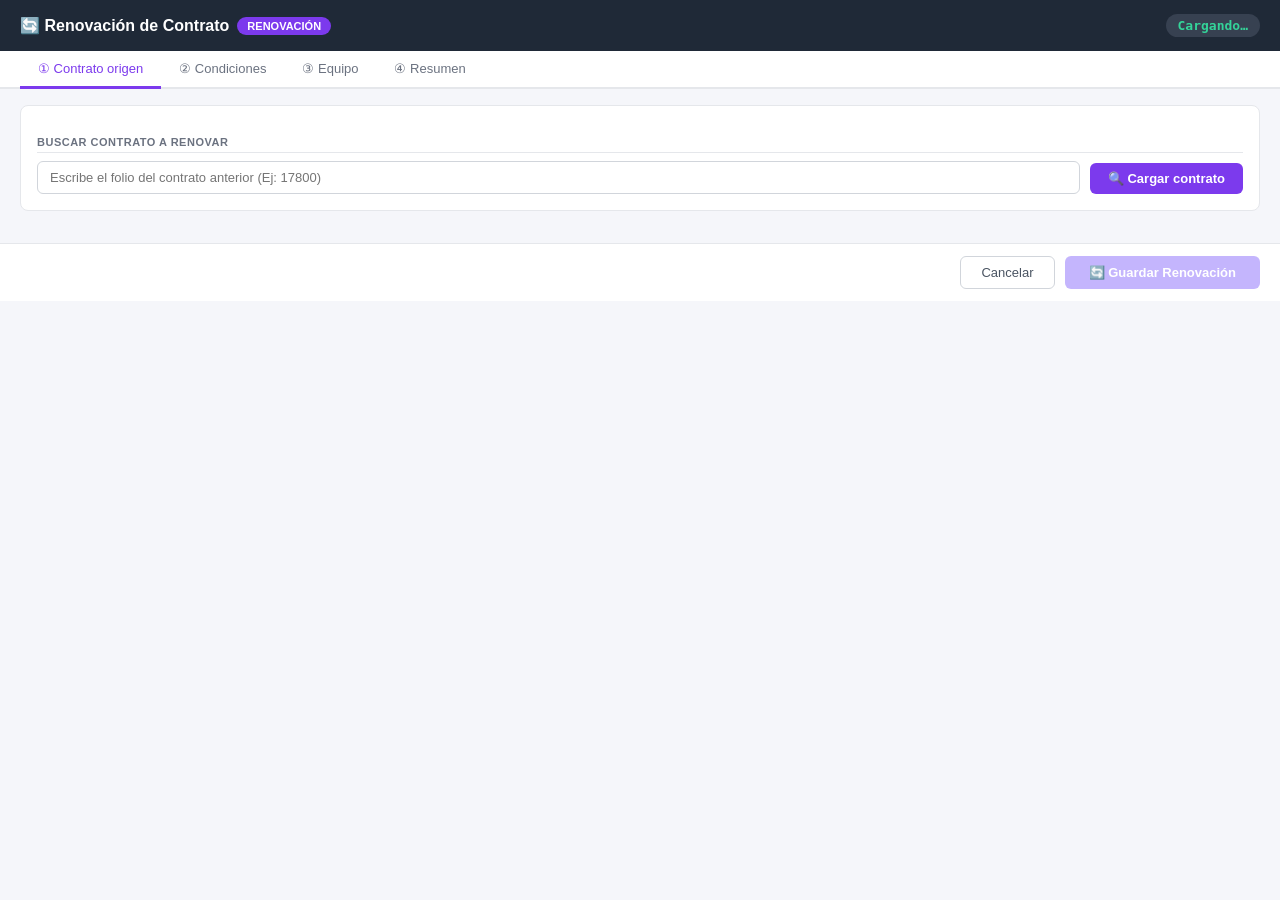
<file: Antecedente/PanelRenovacion.html>
<!DOCTYPE html>
<html>
<head>
<meta charset="UTF-8">
<title>Renovación — ICAM 360</title>
<style>
  * { box-sizing: border-box; margin: 0; padding: 0; }
  body { font-family: 'Segoe UI', sans-serif; background: #f5f6fa; color: #1f2937; font-size: 13px; }

  .header {
    background: #1f2937; color: white; padding: 14px 20px;
    display: flex; align-items: center; justify-content: space-between;
  }
  .header h2 { font-size: 16px; font-weight: 600; }
  .folio-badge { background: #374151; color: #34d399; padding: 4px 12px; border-radius: 20px; font-family: monospace; font-size: 13px; font-weight: 700; }
  .renovacion-tag { background: #7c3aed; color: white; padding: 3px 10px; border-radius: 12px; font-size: 11px; font-weight: 700; margin-left: 8px; }

  /* Tabs */
  .tabs { display: flex; background: white; border-bottom: 2px solid #e5e7eb; padding: 0 20px; }
  .tab { padding: 10px 18px; cursor: pointer; font-size: 13px; font-weight: 500; color: #6b7280; border-bottom: 3px solid transparent; margin-bottom: -2px; transition: all .2s; }
  .tab.active { color: #7c3aed; border-bottom-color: #7c3aed; }
  .tab-content { display: none; padding: 16px 20px; max-height: 580px; overflow-y: auto; }
  .tab-content.active { display: block; }

  /* Banner origen */
  .origen-banner {
    background: linear-gradient(135deg, #ede9fe, #f5f3ff);
    border: 1px solid #c4b5fd; border-radius: 8px;
    padding: 12px 16px; margin-bottom: 16px;
    display: flex; align-items: center; gap: 12px;
  }
  .origen-banner .icon { font-size: 22px; }
  .origen-banner .info { flex: 1; }
  .origen-banner .info strong { color: #5b21b6; font-size: 13px; }
  .origen-banner .info small { color: #7c3aed; display: block; font-size: 11px; }

  /* Form */
  .section-title {
    font-size: 11px; font-weight: 700; color: #6b7280; text-transform: uppercase;
    letter-spacing: .5px; margin: 14px 0 8px; padding-bottom: 4px; border-bottom: 1px solid #e5e7eb;
  }
  .form-row { display: grid; gap: 10px; margin-bottom: 10px; }
  .form-row.cols-2 { grid-template-columns: 1fr 1fr; }
  .form-row.cols-3 { grid-template-columns: 1fr 1fr 1fr; }
  .form-row.cols-4 { grid-template-columns: 1fr 1fr 1fr 1fr; }
  .form-group label { display: block; font-size: 11px; font-weight: 600; color: #6b7280; margin-bottom: 4px; }
  .form-group input, .form-group select, .form-group textarea {
    width: 100%; padding: 7px 10px; border: 1px solid #d1d5db; border-radius: 6px;
    font-size: 13px; background: white; color: #1f2937;
  }
  .form-group input:focus, .form-group select:focus { outline: none; border-color: #7c3aed; box-shadow: 0 0 0 2px #ede9fe; }
  .form-group input.heredado { background: #f5f3ff; border-color: #c4b5fd; }

  /* Items table */
  .items-table { width: 100%; border-collapse: collapse; font-size: 12px; margin-bottom: 10px; }
  .items-table th { background: #f3f4f6; padding: 7px 8px; text-align: left; font-size: 11px; font-weight: 700; color: #6b7280; border-bottom: 1px solid #e5e7eb; }
  .items-table td { padding: 6px 8px; border-bottom: 1px solid #f3f4f6; vertical-align: middle; }
  .items-table tr:hover td { background: #faf5ff; }
  .items-table input[type="number"] { width: 75px; padding: 4px 6px; border: 1px solid #d1d5db; border-radius: 4px; font-size: 12px; text-align: center; }
  .items-table input[type="text"] { width: 100%; padding: 4px 6px; border: 1px solid #d1d5db; border-radius: 4px; font-size: 12px; }
  .heredado-badge { background: #ede9fe; color: #6d28d9; padding: 2px 6px; border-radius: 8px; font-size: 10px; font-weight: 600; }
  .nuevo-badge { background: #dcfce7; color: #166534; padding: 2px 6px; border-radius: 8px; font-size: 10px; font-weight: 600; }

  .add-row-btn {
    background: none; border: 1px dashed #d1d5db; border-radius: 6px;
    padding: 7px; width: 100%; color: #9ca3af; cursor: pointer; font-size: 12px;
    margin-bottom: 12px; transition: all .2s;
  }
  .add-row-btn:hover { border-color: #7c3aed; color: #7c3aed; background: #f5f3ff; }

  /* SKU autocomplete */
  .sku-wrapper { position: relative; }
  .sku-dropdown {
    display: none; position: absolute; top: 100%; left: 0; z-index: 500;
    background: white; border: 1px solid #d1d5db; border-radius: 4px;
    max-height: 160px; overflow-y: auto; min-width: 280px;
    box-shadow: 0 4px 12px rgba(0,0,0,.1);
  }
  .sku-option { padding: 6px 10px; cursor: pointer; font-size: 12px; border-bottom: 1px solid #f3f4f6; }
  .sku-option:hover { background: #f5f3ff; }

  /* Totales */
  .totales-bar {
    background: #1f2937; border-radius: 8px; padding: 10px 16px;
    display: flex; gap: 24px; margin-bottom: 14px;
  }
  .total-item .val { font-size: 20px; font-weight: 700; color: white; font-family: monospace; }
  .total-item .lbl { font-size: 10px; color: #9ca3af; }

  /* Resumen */
  .resumen-box {
    background: white; border: 1px solid #e5e7eb; border-radius: 8px;
    padding: 14px; font-size: 13px; margin-bottom: 14px;
  }
  .resumen-row { display: flex; justify-content: space-between; padding: 5px 0; border-bottom: 1px solid #f3f4f6; }
  .resumen-row:last-child { border: none; }
  .resumen-row .lbl { color: #6b7280; }
  .resumen-row .val { font-weight: 600; }
  .resumen-row.total .val { color: #7c3aed; font-size: 15px; }

  /* Footer */
  .footer-btns { display: flex; gap: 10px; justify-content: flex-end; padding: 12px 20px; background: white; border-top: 1px solid #e5e7eb; }
  .btn-cancel { padding: 8px 20px; border: 1px solid #d1d5db; border-radius: 6px; background: white; color: #4b5563; cursor: pointer; font-size: 13px; }
  .btn-save   { padding: 8px 24px; border: none; border-radius: 6px; background: #7c3aed; color: white; cursor: pointer; font-size: 13px; font-weight: 600; }
  .btn-save:hover { background: #6d28d9; }
  .btn-save:disabled { background: #c4b5fd; cursor: not-allowed; }

  .toast { position: fixed; bottom: 20px; left: 50%; transform: translateX(-50%); background: #1f2937; color: white; padding: 10px 20px; border-radius: 8px; font-size: 13px; display: none; z-index: 9999; }
  .toast.error { background: #dc2626; }
  .toast.success { background: #16a34a; }
  .loading-overlay { display: none; position: fixed; inset: 0; background: rgba(255,255,255,.75); z-index: 999; align-items: center; justify-content: center; font-size: 14px; color: #6b7280; flex-direction: column; gap: 8px; }
  .loading-overlay.visible { display: flex; }
  .spinner { width: 28px; height: 28px; border: 3px solid #e5e7eb; border-top-color: #7c3aed; border-radius: 50%; animation: spin .7s linear infinite; }
  @keyframes spin { to { transform: rotate(360deg); } }

  /* Buscar origen */
  .buscar-origen { background: white; border: 1px solid #e5e7eb; border-radius: 8px; padding: 16px; margin-bottom: 16px; }
  .buscar-row { display: flex; gap: 10px; align-items: flex-end; }
  .buscar-row input { flex: 1; padding: 8px 12px; border: 1px solid #d1d5db; border-radius: 6px; font-size: 13px; }
  .buscar-row button { padding: 8px 18px; background: #7c3aed; color: white; border: none; border-radius: 6px; cursor: pointer; font-size: 13px; font-weight: 600; white-space: nowrap; }
  .buscar-row button:hover { background: #6d28d9; }
</style>
</head>
<body>

<!-- Header -->
<div class="header">
  <div style="display:flex;align-items:center;">
    <h2>🔄 Renovación de Contrato</h2>
    <span class="renovacion-tag">RENOVACIÓN</span>
  </div>
  <span class="folio-badge" id="folio-nuevo">Cargando…</span>
</div>

<!-- Tabs -->
<div class="tabs">
  <div class="tab active" onclick="setTab(0)">① Contrato origen</div>
  <div class="tab" onclick="setTab(1)" id="tab1">② Condiciones</div>
  <div class="tab" onclick="setTab(2)" id="tab2">③ Equipo</div>
  <div class="tab" onclick="setTab(3)" id="tab3">④ Resumen</div>
</div>

<!-- ══════════ TAB 0: BUSCAR ORIGEN ══════════ -->
<div class="tab-content active" id="tab-0">
  <div class="buscar-origen">
    <div class="section-title">Buscar contrato a renovar</div>
    <div class="buscar-row">
      <input type="text" id="folio-buscar" placeholder="Escribe el folio del contrato anterior (Ej: 17800)"
        onkeydown="if(event.key==='Enter') cargarOrigen()">
      <button onclick="cargarOrigen()">🔍 Cargar contrato</button>
    </div>
  </div>

  <div id="origen-info" style="display:none;">
    <div class="origen-banner">
      <div class="icon">📄</div>
      <div class="info">
        <strong id="orig-cliente"></strong>
        <small id="orig-detalle"></small>
        <small id="orig-estatus"></small>
      </div>
    </div>

    <div class="section-title">Datos del contrato origen (solo lectura)</div>
    <div class="form-row cols-3">
      <div class="form-group"><label>Folio anterior</label><input type="text" id="orig-folio" readonly style="background:#f3f4f6;color:#6b7280;"></div>
      <div class="form-group"><label>Folio raíz</label><input type="text" id="orig-raiz" readonly style="background:#f3f4f6;color:#6b7280;"></div>
      <div class="form-group"><label>Estatus</label><input type="text" id="orig-est" readonly style="background:#f3f4f6;color:#6b7280;"></div>
    </div>
    <div class="form-row cols-2">
      <div class="form-group"><label>Días renta anterior</label><input type="text" id="orig-dias" readonly style="background:#f3f4f6;color:#6b7280;"></div>
      <div class="form-group"><label>Importe anterior</label><input type="text" id="orig-importe" readonly style="background:#f3f4f6;color:#6b7280;"></div>
    </div>

    <div style="text-align:right;margin-top:16px;">
      <button onclick="setTab(1)" style="padding:8px 24px;background:#7c3aed;color:white;border:none;border-radius:6px;cursor:pointer;font-weight:600;">
        Continuar → Condiciones
      </button>
    </div>
  </div>
</div>

<!-- ══════════ TAB 1: CONDICIONES ══════════ -->
<div class="tab-content" id="tab-1">
  <div class="section-title">Identificación</div>
  <div class="form-row cols-3">
    <div class="form-group">
      <label>Nuevo folio *</label>
      <input type="text" id="folio-nuevo-inp" class="heredado">
    </div>
    <div class="form-group">
      <label>Fecha contrato *</label>
      <input type="date" id="fecha-contrato">
    </div>
    <div class="form-group">
      <label>Agente</label>
      <input type="text" id="agente" class="heredado">
    </div>
  </div>

  <div class="section-title">Cliente y obra <span style="font-weight:400;color:#9ca3af;">(heredados — editables)</span></div>
  <div class="form-row cols-2">
    <div class="form-group"><label>Cliente</label><input type="text" id="razon-social" class="heredado"></div>
    <div class="form-group"><label>Obra</label><input type="text" id="obra" class="heredado"></div>
  </div>
  <div class="form-row cols-2">
    <div class="form-group"><label>Ubicación de entrega</label><input type="text" id="ubicacion-entrega" class="heredado"></div>
    <div class="form-group"><label>Quien recibe</label><input type="text" id="quien-recibe" class="heredado"></div>
  </div>
  <div class="form-row cols-2">
    <div class="form-group"><label>Móvil quien recibe</label><input type="text" id="movil-recibe" class="heredado"></div>
    <div class="form-group"><label>Medio de contacto</label><input type="text" id="medio-contacto" class="heredado"></div>
  </div>

  <div class="section-title">Condiciones de la renovación</div>
  <div class="form-row cols-4">
    <div class="form-group">
      <label>Días de renta *</label>
      <input type="number" id="dias-renta" min="1" oninput="calcVencimiento()">
    </div>
    <div class="form-group">
      <label>Fecha solicitada</label>
      <input type="date" id="fecha-solicitada">
    </div>
    <div class="form-group">
      <label>Vencimiento estimado</label>
      <input type="date" id="fecha-vencimiento" style="background:#f9fafb;">
    </div>
    <div class="form-group">
      <label>Forma de pago</label>
      <select id="forma-pago">
        <option>Transferencia</option><option>Efectivo</option><option>Cheque</option><option>Por definir</option>
      </select>
    </div>
  </div>

  <div class="section-title">Financiero</div>
  <div class="form-row cols-4">
    <div class="form-group"><label>Importe (con IVA)</label><input type="number" id="importe" min="0" step="0.01" class="heredado"></div>
    <div class="form-group"><label>Anticipo</label><input type="number" id="anticipo" min="0" step="0.01"></div>
    <div class="form-group"><label>Renta diaria</label><input type="number" id="renta-diaria" min="0" step="0.01" class="heredado"></div>
    <div class="form-group"><label>Factura</label><input type="text" id="factura"></div>
  </div>
  <div class="form-row cols-4">
    <div class="form-group"><label>Costo entrega</label><input type="number" id="costo-entrega" min="0" step="0.01"></div>
    <div class="form-group"><label>Costo recolección</label><input type="number" id="costo-recoleccion" min="0" step="0.01"></div>
    <div class="form-group"><label>Costo armado</label><input type="number" id="costo-armado" min="0" step="0.01"></div>
    <div class="form-group"><label>Costo desarmado</label><input type="number" id="costo-desarmado" min="0" step="0.01"></div>
  </div>

  <div class="section-title">Notas</div>
  <div class="form-group">
    <textarea id="notas" rows="2" placeholder="Notas adicionales para esta renovación…" style="width:100%;padding:8px;border:1px solid #d1d5db;border-radius:6px;font-size:13px;resize:vertical;"></textarea>
  </div>
</div>

<!-- ══════════ TAB 2: EQUIPO ══════════ -->
<div class="tab-content" id="tab-2">
  <div style="background:#ede9fe;border:1px solid #c4b5fd;border-radius:6px;padding:8px 12px;font-size:12px;color:#5b21b6;margin-bottom:12px;">
    🔄 Los SKUs heredados del contrato anterior están pre-cargados. Puedes modificar cantidades o agregar nuevos SKUs.
  </div>

  <div class="section-title">Equipo de la renovación</div>
  <table class="items-table" id="items-table">
    <thead>
      <tr>
        <th style="width:110px;">SKU</th>
        <th>Descripción</th>
        <th style="width:80px;">Cantidad</th>
        <th style="width:80px;">Peso u. kg</th>
        <th style="width:80px;">Peso total</th>
        <th style="width:80px;">Tarifa/día</th>
        <th style="width:70px;">Origen</th>
        <th style="width:30px;"></th>
      </tr>
    </thead>
    <tbody id="items-body"></tbody>
  </table>
  <button class="add-row-btn" onclick="agregarFila()">+ Agregar SKU adicional</button>

  <div class="totales-bar">
    <div class="total-item"><div class="val" id="tot-piezas">0</div><div class="lbl">PIEZAS</div></div>
    <div class="total-item"><div class="val" id="tot-peso">0.00</div><div class="lbl">PESO KG</div></div>
    <div class="total-item"><div class="val" id="tot-skus">0</div><div class="lbl">SKUs</div></div>
  </div>
</div>

<!-- ══════════ TAB 3: RESUMEN ══════════ -->
<div class="tab-content" id="tab-3">
  <div class="section-title">Resumen de la renovación</div>
  <div class="resumen-box" id="resumen-box">
    Completa los tabs anteriores para ver el resumen.
  </div>

  <div style="background:#fef9c3;border:1px solid #fcd34d;border-radius:6px;padding:10px 14px;font-size:12px;color:#92400e;margin-bottom:12px;">
    ⚠ Al guardar: el contrato <strong id="folio-ant-warn"></strong> cambiará automáticamente a estatus <strong>RENOVACION</strong> y se creará el nuevo contrato.
  </div>
</div>

<!-- Footer -->
<div class="footer-btns">
  <button class="btn-cancel" onclick="google.script.host.close()">Cancelar</button>
  <button class="btn-save" id="btn-guardar" onclick="guardar()" disabled>🔄 Guardar Renovación</button>
</div>

<div class="toast" id="toast"></div>
<div class="loading-overlay" id="loading-overlay">
  <div class="spinner"></div>
  <span>Guardando renovación…</span>
</div>

<script>
// ── ESTADO ──────────────────────────────────────────────────────
var _contratoOrigen = null;
var _itemsOrigen    = [];
var _productos      = [];
var _itemCounter    = 0;
var _ignorarBlur    = false;

// ── INIT ────────────────────────────────────────────────────────
window.onload = function() {
  var hoy = new Date();
  var yyyy = hoy.getFullYear();
  var mm   = String(hoy.getMonth()+1).padStart(2,'0');
  var dd   = String(hoy.getDate()).padStart(2,'0');
  var hoyStr = yyyy+'-'+mm+'-'+dd;

  document.getElementById('fecha-contrato').value   = hoyStr;
  document.getElementById('fecha-solicitada').value = hoyStr;

  // Cargar productos para autocomplete
  google.script.run
    .withSuccessHandler(function(data) { _productos = data || []; })
    .getProductos();

  // Leer folio pendiente — si viene del botón Renovar en Seguimiento, carga automático
  google.script.run
    .withSuccessHandler(function(folio) {
      if (folio) {
        document.getElementById('folio-buscar').value = folio;
        cargarOrigen();
      }
    })
    .getFolioRenovacionPendiente();
};

// ── TABS ────────────────────────────────────────────────────────
function setTab(n) {
  document.querySelectorAll('.tab').forEach(function(t,i) { t.classList.toggle('active', i===n); });
  document.querySelectorAll('.tab-content').forEach(function(t,i) { t.classList.toggle('active', i===n); });
  if (n === 3) actualizarResumen();
}

// ── CARGAR ORIGEN ────────────────────────────────────────────────
function cargarOrigen() {
  var folio = document.getElementById('folio-buscar').value.trim();
  if (!folio) { showToast('Escribe el folio del contrato a renovar', true); return; }

  mostrarLoading(true);
  google.script.run
    .withSuccessHandler(function(res) {
      mostrarLoading(false);
      if (!res || !res.contrato) { showToast('Contrato no encontrado: ' + folio, true); return; }
      _contratoOrigen = res.contrato;
      _itemsOrigen    = res.items || [];
      poblarFormulario(res);
    })
    .withFailureHandler(function(e) {
      mostrarLoading(false);
      showToast('Error: ' + e.message, true);
    })
    .getDatosParaRenovacion(folio);
}

function poblarFormulario(res) {
  var c = res.contrato;

  // Mostrar info origen
  document.getElementById('origen-info').style.display = '';
  document.getElementById('orig-cliente').textContent  = c.razon_social + ' — ' + c.obra;
  document.getElementById('orig-detalle').textContent  = 'Ubicación: ' + (c.ubicacion_entrega || '—') + ' · Agente: ' + (c.agente || '—');
  document.getElementById('orig-estatus').textContent  = 'Estatus actual: ' + c.estatus + ' · ' + c.dias_renta + ' días · $' + parseFloat(c.importe||0).toFixed(2);
  document.getElementById('orig-folio').value   = c.folio_c;
  document.getElementById('orig-raiz').value    = c.folio_raiz;
  document.getElementById('orig-est').value     = c.estatus;
  document.getElementById('orig-dias').value    = c.dias_renta;
  document.getElementById('orig-importe').value = '$' + parseFloat(c.importe||0).toFixed(2);

  // Folio nuevo
  document.getElementById('folio-nuevo').textContent    = res.siguiente_folio;
  document.getElementById('folio-nuevo-inp').value      = res.siguiente_folio;
  document.getElementById('folio-ant-warn').textContent = c.folio_c;

  // Heredar campos
  document.getElementById('agente').value          = c.agente || '';
  document.getElementById('razon-social').value    = c.razon_social || '';
  document.getElementById('obra').value            = c.obra || '';
  document.getElementById('ubicacion-entrega').value = c.ubicacion_entrega || '';
  document.getElementById('quien-recibe').value    = c.quien_recibe || '';
  document.getElementById('movil-recibe').value    = c.movil_recibe || '';
  document.getElementById('medio-contacto').value  = c.medio_contacto || '';
  document.getElementById('dias-renta').value      = c.dias_renta || 30;
  document.getElementById('importe').value         = parseFloat(c.importe || 0);
  document.getElementById('renta-diaria').value    = parseFloat(c.renta_diaria || 0);
  document.getElementById('forma-pago').value      = c.forma_pago || 'Transferencia';
  document.getElementById('costo-entrega').value   = parseFloat(c.costo_entrega || 0);
  document.getElementById('costo-recoleccion').value = parseFloat(c.costo_recoleccion || 0);
  document.getElementById('costo-armado').value    = parseFloat(c.costo_armado || 0);
  document.getElementById('costo-desarmado').value = parseFloat(c.costo_desarmado || 0);

  calcVencimiento();

  // Cargar items heredados
  document.getElementById('items-body').innerHTML = '';
  _itemCounter = 0;
  (_itemsOrigen || []).forEach(function(item) {
    agregarFila(item.sku, item.descripcion, item.cantidad, item.peso_unitario_kg, item.tarifa_dia, true);
  });

  document.getElementById('btn-guardar').disabled = false;
}

// ── VENCIMIENTO AUTO ─────────────────────────────────────────────
function calcVencimiento() {
  var fecha = document.getElementById('fecha-contrato').value;
  var dias  = parseInt(document.getElementById('dias-renta').value) || 0;
  if (!fecha || !dias) return;
  var d = new Date(fecha + 'T12:00:00');
  d.setDate(d.getDate() + dias);
  document.getElementById('fecha-vencimiento').value = d.toISOString().slice(0,10);
}
document.addEventListener('change', function(e) {
  if (e.target.id === 'fecha-contrato' || e.target.id === 'dias-renta') calcVencimiento();
});

// ── ITEMS TABLE ──────────────────────────────────────────────────
function agregarFila(sku, desc, qty, pesoU, tarifaDia, esHeredado) {
  var n  = ++_itemCounter;
  var tr = document.createElement('tr');
  tr.id  = 'irow-'+n;

  var skuCell = document.createElement('td');
  skuCell.style.position = 'relative';
  skuCell.innerHTML =
    '<div class="sku-wrapper">'
    +'<input type="text" id="isku-'+n+'" value="'+(sku||'')+'" autocomplete="off"'
    +' style="width:108px;padding:4px 6px;border:1px solid #d1d5db;border-radius:4px;font-family:monospace;font-size:11px;"'
    +' placeholder="SKU" oninput="skuSuggest('+n+',this.value)" onblur="skuBlur('+n+')">'
    +'<div class="sku-dropdown" id="isku-list-'+n+'"></div>'
    +'</div>';

  tr.innerHTML =
    '<td></td>'
    +'<td><input type="text" id="idesc-'+n+'" value="'+(desc||'')+'" style="width:100%;padding:4px 6px;border:1px solid #d1d5db;border-radius:4px;font-size:11px;"></td>'
    +'<td><input type="number" id="iqty-'+n+'" value="'+(qty||0)+'" min="0" step="1" oninput="calcRow('+n+')"></td>'
    +'<td><input type="number" id="ipesou-'+n+'" value="'+(pesoU||0)+'" min="0" step="0.001" oninput="calcRow('+n+')" style="width:75px;padding:4px 6px;border:1px solid #d1d5db;border-radius:4px;font-size:12px;text-align:center;"></td>'
    +'<td style="text-align:center;font-family:monospace;" id="ipesot-'+n+'">0.00</td>'
    +'<td><input type="number" id="itarifa-'+n+'" value="'+(tarifaDia||0)+'" min="0" step="0.01" style="width:75px;padding:4px 6px;border:1px solid #d1d5db;border-radius:4px;font-size:12px;text-align:center;"></td>'
    +'<td style="text-align:center;">'+(esHeredado ? '<span class="heredado-badge">heredado</span>' : '<span class="nuevo-badge">nuevo</span>')+'</td>'
    +'<td><button onclick="eliminarFila('+n+')" style="background:none;border:none;cursor:pointer;color:#ef4444;font-size:14px;padding:2px 4px;">×</button></td>';

  tr.cells[0].replaceWith(skuCell);
  document.getElementById('items-body').appendChild(tr);
  calcRow(n);
}

function calcRow(n) {
  var qty  = parseFloat(document.getElementById('iqty-'+n)?.value)   || 0;
  var pukg = parseFloat(document.getElementById('ipesou-'+n)?.value) || 0;
  var cel  = document.getElementById('ipesot-'+n);
  if (cel) cel.textContent = (qty * pukg).toFixed(2);
  actualizarTotales();
}

function eliminarFila(n) {
  var row = document.getElementById('irow-'+n);
  if (row) row.remove();
  actualizarTotales();
}

function actualizarTotales() {
  var rows = document.querySelectorAll('#items-body tr');
  var totalPiezas = 0, totalPeso = 0, skus = new Set();
  rows.forEach(function(row) {
    var n = row.id.replace('irow-','');
    var sku = document.getElementById('isku-'+n)?.value || '';
    var qty = parseFloat(document.getElementById('iqty-'+n)?.value) || 0;
    var pt  = parseFloat(document.getElementById('ipesot-'+n)?.textContent) || 0;
    if (sku) skus.add(sku);
    totalPiezas += qty;
    totalPeso   += pt;
  });
  document.getElementById('tot-piezas').textContent = totalPiezas.toFixed(0);
  document.getElementById('tot-peso').textContent   = totalPeso.toFixed(2);
  document.getElementById('tot-skus').textContent   = skus.size;
}

// ── SKU AUTOCOMPLETE ─────────────────────────────────────────────
function skuSuggest(n, val) {
  var list = document.getElementById('isku-list-'+n);
  if (!val) { list.style.display = 'none'; return; }
  var hits = _productos.filter(function(p) {
    return p.sku.toLowerCase().includes(val.toLowerCase())
      || p.descripcion.toLowerCase().includes(val.toLowerCase());
  }).slice(0,8);
  if (!hits.length) { list.style.display = 'none'; return; }
  list.innerHTML = hits.map(function(p,i) {
    return '<div class="sku-option" data-idx="'+i+'">'
      +'<strong style="font-family:monospace;">'+p.sku+'</strong> — '+p.descripcion
      +' <span style="float:right;color:#9ca3af;">'+p.peso_unitario_kg+' kg</span></div>';
  }).join('');
  list._hits = hits;
  list.style.display = 'block';
  list.onmousedown = function(e) {
    _ignorarBlur = true;
    var item = e.target.closest('[data-idx]');
    if (!item) return;
    var prod = hits[parseInt(item.getAttribute('data-idx'))];
    document.getElementById('isku-'+n).value   = prod.sku;
    document.getElementById('idesc-'+n).value  = prod.descripcion;
    document.getElementById('ipesou-'+n).value = prod.peso_unitario_kg;
    list.style.display = 'none';
    calcRow(n);
  };
}
function skuBlur(n) {
  if (_ignorarBlur) { _ignorarBlur = false; return; }
  var list = document.getElementById('isku-list-'+n);
  if (list) list.style.display = 'none';
}

// ── RESUMEN ──────────────────────────────────────────────────────
function actualizarResumen() {
  if (!_contratoOrigen) return;
  var rows  = document.querySelectorAll('#items-body tr');
  var lineas = [];
  rows.forEach(function(row) {
    var n   = row.id.replace('irow-','');
    var sku = document.getElementById('isku-'+n)?.value || '';
    var qty = parseFloat(document.getElementById('iqty-'+n)?.value) || 0;
    if (sku && qty > 0) lineas.push('• '+sku+' × '+qty);
  });

  var imp  = parseFloat(document.getElementById('importe').value) || 0;
  var ant  = parseFloat(document.getElementById('anticipo').value) || 0;
  var dias = document.getElementById('dias-renta').value;
  var vence = document.getElementById('fecha-vencimiento').value;

  document.getElementById('resumen-box').innerHTML =
    '<div class="resumen-row"><span class="lbl">Folio anterior</span><span class="val">'+_contratoOrigen.folio_c+'</span></div>'
    +'<div class="resumen-row"><span class="lbl">Nuevo folio</span><span class="val">'+document.getElementById('folio-nuevo-inp').value+'</span></div>'
    +'<div class="resumen-row"><span class="lbl">Folio raíz</span><span class="val">'+_contratoOrigen.folio_raiz+'</span></div>'
    +'<div class="resumen-row"><span class="lbl">Cliente</span><span class="val">'+document.getElementById('razon-social').value+'</span></div>'
    +'<div class="resumen-row"><span class="lbl">Obra</span><span class="val">'+document.getElementById('obra').value+'</span></div>'
    +'<div class="resumen-row"><span class="lbl">Días de renta</span><span class="val">'+dias+' días · vence '+vence+'</span></div>'
    +'<div class="resumen-row"><span class="lbl">Importe</span><span class="val">$'+imp.toFixed(2)+'</span></div>'
    +'<div class="resumen-row"><span class="lbl">Anticipo</span><span class="val">$'+ant.toFixed(2)+'</span></div>'
    +'<div class="resumen-row total"><span class="lbl">Saldo pendiente</span><span class="val">$'+(imp-ant).toFixed(2)+'</span></div>'
    +'<div class="resumen-row"><span class="lbl">Equipo ('+lineas.length+' SKUs)</span><span class="val" style="font-size:11px;color:#6b7280;">'+lineas.join(' · ')+'</span></div>';
}

// ── GUARDAR ──────────────────────────────────────────────────────
function guardar() {
  if (!_contratoOrigen) { showToast('Carga un contrato origen primero', true); return; }

  var rows  = document.querySelectorAll('#items-body tr');
  var items = [];
  rows.forEach(function(row) {
    var n    = row.id.replace('irow-','');
    var sku  = document.getElementById('isku-'+n)?.value || '';
    var qty  = parseFloat(document.getElementById('iqty-'+n)?.value) || 0;
    var pu   = parseFloat(document.getElementById('ipesou-'+n)?.value) || 0;
    var tar  = parseFloat(document.getElementById('itarifa-'+n)?.value) || 0;
    var desc = document.getElementById('idesc-'+n)?.value || '';
    if (sku && qty > 0) {
      items.push({ sku: sku, descripcion: desc, cantidad: qty, peso_unitario_kg: pu, peso_total_kg: qty*pu, tarifa_dia: tar, unidad_medida: 'PZA' });
    }
  });

  if (!items.length) { showToast('Agrega al menos un SKU con cantidad', true); return; }

  var folio = document.getElementById('folio-nuevo-inp').value.trim();
  if (!folio) { showToast('El nuevo folio es obligatorio', true); return; }

  var payload = {
    folio_c           : folio,
    renta_anterior    : _contratoOrigen.folio_c,
    cliente_id        : _contratoOrigen.cliente_id || '',
    razon_social      : document.getElementById('razon-social').value,
    obra              : document.getElementById('obra').value,
    ubicacion_entrega : document.getElementById('ubicacion-entrega').value,
    quien_recibe      : document.getElementById('quien-recibe').value,
    movil_recibe      : document.getElementById('movil-recibe').value,
    medio_contacto    : document.getElementById('medio-contacto').value,
    agente            : document.getElementById('agente').value,
    dias_renta        : document.getElementById('dias-renta').value,
    fecha_contrato    : document.getElementById('fecha-contrato').value,
    fecha_solicitada  : document.getElementById('fecha-solicitada').value,
    importe           : document.getElementById('importe').value,
    anticipo          : document.getElementById('anticipo').value,
    renta_diaria      : document.getElementById('renta-diaria').value,
    forma_pago        : document.getElementById('forma-pago').value,
    factura           : document.getElementById('factura').value,
    costo_entrega     : document.getElementById('costo-entrega').value,
    costo_recoleccion : document.getElementById('costo-recoleccion').value,
    costo_armado      : document.getElementById('costo-armado').value,
    costo_desarmado   : document.getElementById('costo-desarmado').value,
    pagare_lugar      : _contratoOrigen.pagare_lugar || 'Toluca, Estado de México',
    notas             : document.getElementById('notas').value,
    items             : items,
  };

  mostrarLoading(true);
  document.getElementById('btn-guardar').disabled = true;

  google.script.run
    .withSuccessHandler(function(res) {
      mostrarLoading(false);
      showToast('✅ Renovación '+res.folio+' guardada. Contrato anterior → RENOVACION', false);
      setTimeout(function() { google.script.host.close(); }, 2000);
    })
    .withFailureHandler(function(e) {
      mostrarLoading(false);
      document.getElementById('btn-guardar').disabled = false;
      showToast('Error: '+e.message, true);
    })
    .guardarRenovacion(payload);
}

// ── UTILS ────────────────────────────────────────────────────────
function showToast(msg, isError) {
  var t = document.getElementById('toast');
  t.textContent   = msg;
  t.className     = 'toast' + (isError ? ' error' : ' success');
  t.style.display = 'block';
  setTimeout(function() { t.style.display = 'none'; }, 3500);
}
function mostrarLoading(v) {
  document.getElementById('loading-overlay').classList.toggle('visible', v);
}
</script>
</body>
</html>
</file>
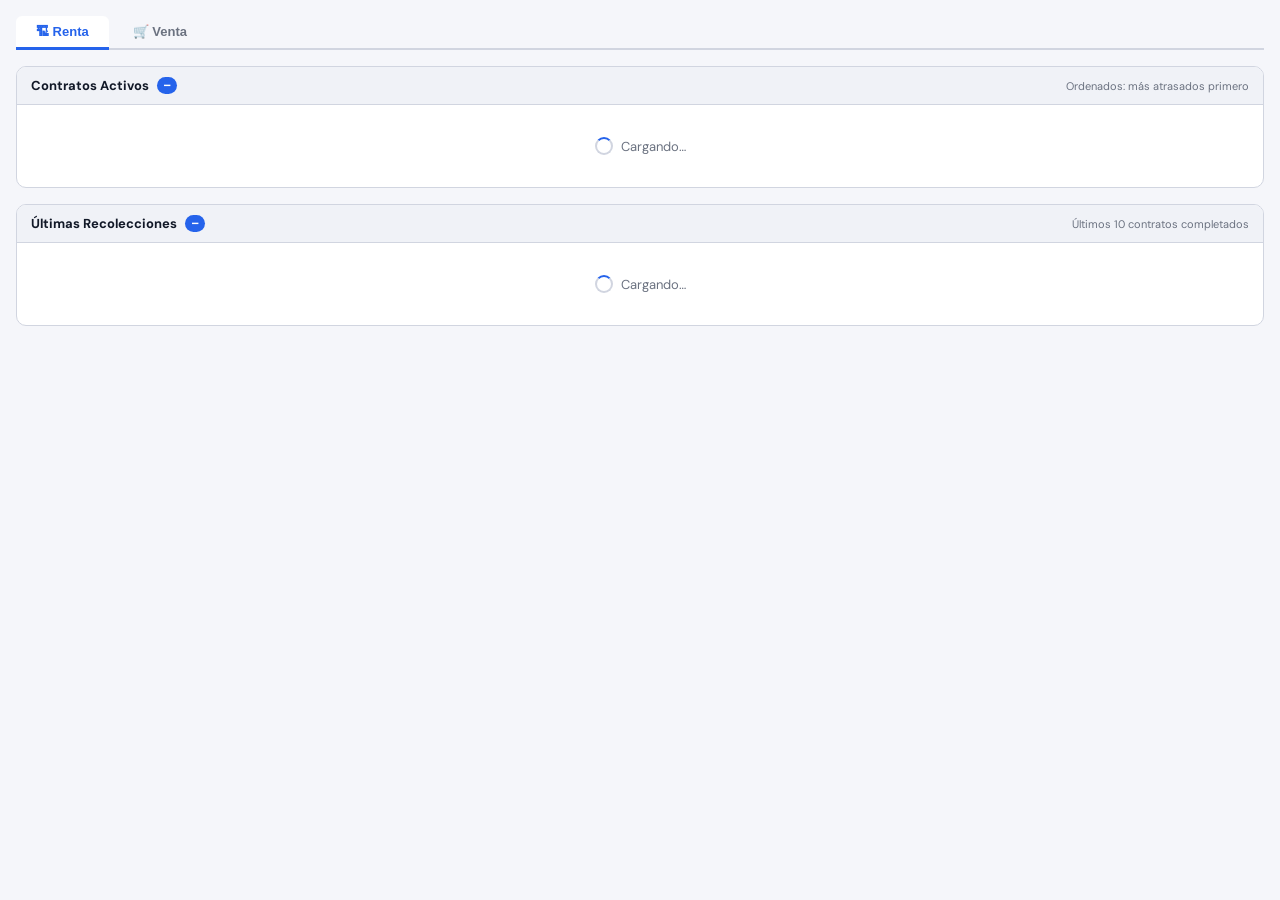
<file: Antecedente/PanelSeguimiento.html>
<!DOCTYPE html>
<html>
<head>
<meta charset="utf-8">
<style>
  @import url('https://fonts.googleapis.com/css2?family=DM+Mono:wght@400;500&family=DM+Sans:wght@300;400;500;600&display=swap');
  *, *::before, *::after { box-sizing: border-box; margin: 0; padding: 0; }
  :root {
    --bg: #f5f6fa; --surface: #ffffff; --surface2: #f0f2f7;
    --border: #d1d5e0; --accent: #2563eb; --accent2: #059669;
    --text: #111827; --text-muted: #6b7280; --text-dim: #374151;
    --mono: 'DM Mono', monospace; --sans: 'DM Sans', sans-serif;
    --verde: #dcfce7; --verde-text: #166534;
    --amarillo: #fef9c3; --amarillo-text: #854d0e;
    --azul: #dbeafe; --azul-text: #1e40af;
    --rojo: #fee2e2; --rojo-text: #991b1b;
    --gris: #f3f4f6; --gris-text: #374151;
  }
  body { font-family: var(--sans); font-size: 13px; background: var(--bg); color: var(--text); padding: 16px; min-width: 900px; }

  .tabs { display: flex; gap: 4px; margin-bottom: 16px; border-bottom: 2px solid var(--border); }
  .tab-btn {
    padding: 8px 20px; font-size: 13px; font-weight: 600; border: none;
    background: transparent; cursor: pointer; color: var(--text-muted);
    border-bottom: 3px solid transparent; margin-bottom: -2px;
    border-radius: 6px 6px 0 0; transition: all .15s;
  }
  .tab-btn:hover { background: var(--surface2); color: var(--text); }
  .tab-btn.active { color: var(--accent); border-bottom-color: var(--accent); background: var(--surface); }
  .tab-panel { display: none; }
  .tab-panel.active { display: block; }

  .seccion { background: var(--surface); border: 1px solid var(--border); border-radius: 10px; margin-bottom: 16px; overflow: hidden; }
  .seccion-header { display: flex; align-items: center; justify-content: space-between; padding: 10px 14px; background: var(--surface2); border-bottom: 1px solid var(--border); }
  .seccion-titulo { font-weight: 700; font-size: 13px; color: var(--text); display: flex; align-items: center; gap: 8px; }
  .badge-count { background: var(--accent); color: #fff; font-size: 10px; font-weight: 700; padding: 2px 7px; border-radius: 10px; font-family: var(--mono); }
  .seccion-subtitulo { font-size: 11px; color: var(--text-muted); }

  .tabla-wrap { overflow-x: auto; }
  table { width: 100%; border-collapse: collapse; font-size: 12px; }
  thead th { padding: 7px 10px; text-align: left; font-size: 10px; font-weight: 700; text-transform: uppercase; letter-spacing: .06em; color: var(--text-muted); background: var(--gris); border-bottom: 1px solid var(--border); white-space: nowrap; }
  tbody tr { border-bottom: 1px solid var(--border); transition: background .1s; }
  tbody tr:hover { background: #f8faff; }
  tbody td { padding: 8px 10px; vertical-align: middle; }
  .empty-row td { text-align: center; color: var(--text-muted); padding: 20px; font-style: italic; }

  .chip { display: inline-block; font-size: 10px; font-weight: 700; padding: 2px 8px; border-radius: 10px; white-space: nowrap; }
  .chip-activo   { background: var(--azul);    color: var(--azul-text); }
  .chip-parcial  { background: var(--amarillo); color: var(--amarillo-text); }
  .chip-recolect { background: var(--verde);    color: var(--verde-text); }
  .chip-cancelado{ background: var(--rojo);     color: var(--rojo-text); }
  .chip-venta    { background: #ede9fe;         color: #5b21b6; }

  .dias-chip { display: inline-block; font-family: var(--mono); font-size: 11px; font-weight: 700; padding: 3px 8px; border-radius: 6px; white-space: nowrap; }
  .dias-vencido { background: var(--rojo);    color: var(--rojo-text); }
  .dias-urgente { background: var(--amarillo);color: var(--amarillo-text); }
  .dias-ok      { background: var(--verde);   color: var(--verde-text); }
  .dias-neutro  { background: var(--gris);    color: var(--gris-text); }

  .progress-wrap { display: flex; align-items: center; gap: 6px; }
  .progress-bar  { flex: 1; height: 6px; background: var(--border); border-radius: 3px; overflow: hidden; min-width: 60px; }
  .progress-fill { height: 100%; background: var(--accent); border-radius: 3px; }
  .progress-pct  { font-family: var(--mono); font-size: 10px; font-weight: 700; color: var(--text-muted); min-width: 32px; }

  .btn-accion { font-size: 10px; font-weight: 600; padding: 4px 8px; border-radius: 5px; border: 1px solid var(--border); background: var(--surface); cursor: pointer; color: var(--text-dim); margin-right: 3px; transition: all .15s; white-space: nowrap; }
  .btn-accion:hover { border-color: var(--accent); color: var(--accent); }
  .btn-renovar { border-color: #7c3aed; color: #7c3aed; }
  .btn-renovar:hover { background: #f5f3ff; }
  .btn-ec { border-color: var(--accent2); color: var(--accent2); }
  .btn-ec:hover { background: var(--verde); }

  .loading { display: flex; align-items: center; justify-content: center; gap: 8px; padding: 32px; color: var(--text-muted); }
  .spinner { width: 18px; height: 18px; border: 2px solid var(--border); border-top-color: var(--accent); border-radius: 50%; animation: spin .7s linear infinite; }
  @keyframes spin { to { transform: rotate(360deg); } }

  .folio-mono { font-family: var(--mono); font-size: 11px; font-weight: 600; color: var(--accent); }
  .text-sm    { font-size: 11px; color: var(--text-muted); }
  .text-bold  { font-weight: 600; }
</style>
</head>
<body>

<div class="tabs">
  <button class="tab-btn active" onclick="cambiarTab('renta')">🏗 Renta</button>
  <button class="tab-btn"        onclick="cambiarTab('venta')">🛒 Venta</button>
</div>

<!-- TAB RENTA -->
<div id="tab-renta" class="tab-panel active">
  <div class="seccion">
    <div class="seccion-header">
      <div class="seccion-titulo">Contratos Activos <span class="badge-count" id="badge-activos">—</span></div>
      <div class="seccion-subtitulo">Ordenados: más atrasados primero</div>
    </div>
    <div id="wrap-activos" class="loading"><div class="spinner"></div> Cargando…</div>
  </div>
  <div class="seccion">
    <div class="seccion-header">
      <div class="seccion-titulo">Últimas Recolecciones <span class="badge-count" id="badge-recolect">—</span></div>
      <div class="seccion-subtitulo">Últimos 10 contratos completados</div>
    </div>
    <div id="wrap-recolect" class="loading"><div class="spinner"></div> Cargando…</div>
  </div>
</div>

<!-- TAB VENTA -->
<div id="tab-venta" class="tab-panel">
  <div class="seccion">
    <div class="seccion-header">
      <div class="seccion-titulo">Ventas en Proceso <span class="badge-count" id="badge-ventas-pend">—</span></div>
      <div class="seccion-subtitulo">Pedidos con entrega incompleta</div>
    </div>
    <div id="wrap-ventas-pend" class="loading"><div class="spinner"></div> Cargando…</div>
  </div>
  <div class="seccion">
    <div class="seccion-header">
      <div class="seccion-titulo">Últimas Ventas Completadas <span class="badge-count" id="badge-ventas-comp">—</span></div>
      <div class="seccion-subtitulo">Últimas 10 — días desde contrato hasta entrega total</div>
    </div>
    <div id="wrap-ventas-comp" class="loading"><div class="spinner"></div> Cargando…</div>
  </div>
</div>

<script>
function cambiarTab(tab) {
  document.querySelectorAll('.tab-btn').forEach(function(b, i) {
    b.classList.toggle('active', (i===0&&tab==='renta')||(i===1&&tab==='venta'));
  });
  document.getElementById('tab-renta').classList.toggle('active', tab==='renta');
  document.getElementById('tab-venta').classList.toggle('active', tab==='venta');
}

function chipEstatus(est) {
  var mapa = { 'ACTIVO':'chip-activo','ENTREGA PARCIAL':'chip-parcial','RECOLECTADO':'chip-recolect','CANCELADO':'chip-cancelado','VENTA':'chip-venta' };
  return '<span class="chip ' + (mapa[est]||'chip-activo') + '">' + est + '</span>';
}

function chipDias(dias) {
  if (dias===null||dias===undefined||dias==='') return '<span class="dias-chip dias-neutro">—</span>';
  var n=parseInt(dias);
  var cls = n<0?'dias-vencido':n<=5?'dias-urgente':'dias-ok';
  var txt = n<0?(Math.abs(n)+'d vencido'):n===0?'Vence hoy':(n+'d restantes');
  return '<span class="dias-chip '+cls+'">'+txt+'</span>';
}

function barraProgreso(pct,ent,tot) {
  var p=Math.min(100,Math.max(0,pct||0));
  return '<div class="progress-wrap">'
    +'<div class="progress-bar"><div class="progress-fill" style="width:'+p+'%"></div></div>'
    +'<span class="progress-pct">'+p+'%</span>'
    +'<span class="text-sm">('+( ent||0)+'/'+( tot||0)+')</span></div>';
}

function renderRentasActivas(lista) {
  document.getElementById('badge-activos').textContent = lista.length;
  var wrap = document.getElementById('wrap-activos');
  if (!lista.length) { wrap.innerHTML='<table><tbody><tr class="empty-row"><td colspan="9">Sin contratos activos</td></tr></tbody></table>'; return; }
  var h = '<div class="tabla-wrap"><table><thead><tr>'
    +'<th>Folio</th><th>Cliente</th><th>Obra / Ubicación</th>'
    +'<th>Agente</th><th>Inicio</th><th>Vence</th>'
    +'<th>Días</th><th>Estatus</th><th>Acciones</th>'
    +'</tr></thead><tbody>';
  lista.forEach(function(c) {
    h+='<tr>'
      +'<td><span class="folio-mono">'+c.folio_c+'</span>'+(c.renta_anterior?'<br><span class="text-sm">↩ '+c.renta_anterior+'</span>':'')+'</td>'
      +'<td class="text-bold">'+c.razon_social+'</td>'
      +'<td class="text-sm">'+(c.obra||c.ubicacion||'—')+'</td>'
      +'<td class="text-sm">'+(c.agente||'—')+'</td>'
      +'<td class="text-sm">'+(c.fecha_inicio||'—')+'</td>'
      +'<td class="text-sm">'+(c.fecha_vence||'—')+'</td>'
      +'<td>'+chipDias(c.dias_restantes)+'</td>'
      +'<td>'+chipEstatus(c.estatus)+'</td>'
      +'<td>'
      +'<button class="btn-accion" onclick="abrirHS(\''+c.folio_c+'\')">+ HS</button>'
      +'<button class="btn-accion" onclick="abrirHE(\''+c.folio_c+'\')">+ HE</button>'
      +'<button class="btn-accion btn-renovar" onclick="renovarContrato(\''+c.folio_c+'\')">🔄</button>'
      +'<button class="btn-accion btn-ec" onclick="verEC(\''+(c.folio_raiz||c.folio_c)+'\')">EC</button>'
      +'<button class="btn-accion" style="border-color:#d97706;color:#d97706;" onclick="abrirPagos(\''+c.folio_c+'\',\''+c.razon_social.replace(/'/g,'')+'\')">💰</button>'
      +'</td></tr>';
  });
  wrap.innerHTML = h+'</tbody></table></div>';
}

function renderRentasCompletadas(lista) {
  document.getElementById('badge-recolect').textContent = lista.length;
  var wrap = document.getElementById('wrap-recolect');
  if (!lista.length) { wrap.innerHTML='<table><tbody><tr class="empty-row"><td colspan="7">Sin recolecciones recientes</td></tr></tbody></table>'; return; }
  var h='<div class="tabla-wrap"><table><thead><tr>'
    +'<th>Folio</th><th>Cliente</th><th>Obra</th>'
    +'<th>Agente</th><th>Inicio</th><th>Vencía</th><th>Estatus</th>'
    +'</tr></thead><tbody>';
  lista.forEach(function(c) {
    h+='<tr>'
      +'<td><span class="folio-mono">'+c.folio_c+'</span></td>'
      +'<td class="text-bold">'+c.razon_social+'</td>'
      +'<td class="text-sm">'+(c.obra||'—')+'</td>'
      +'<td class="text-sm">'+(c.agente||'—')+'</td>'
      +'<td class="text-sm">'+(c.fecha_inicio||'—')+'</td>'
      +'<td class="text-sm">'+(c.fecha_vence||'—')+'</td>'
      +'<td>'+chipEstatus(c.estatus)+'</td>'
      +'</tr>';
  });
  wrap.innerHTML=h+'</tbody></table></div>';
}

function renderVentasPendientes(lista) {
  document.getElementById('badge-ventas-pend').textContent = lista.length;
  var wrap = document.getElementById('wrap-ventas-pend');
  if (!lista.length) { wrap.innerHTML='<table><tbody><tr class="empty-row"><td colspan="8">Sin ventas en proceso</td></tr></tbody></table>'; return; }
  var h='<div class="tabla-wrap"><table><thead><tr>'
    +'<th>Folio</th><th>Cliente</th><th>Obra</th>'
    +'<th>Agente</th><th>Fecha</th><th>Avance entrega</th><th>Estatus</th><th>Acciones</th>'
    +'</tr></thead><tbody>';
  lista.forEach(function(c) {
    h+='<tr>'
      +'<td><span class="folio-mono">'+c.folio_c+'</span></td>'
      +'<td class="text-bold">'+c.razon_social+'</td>'
      +'<td class="text-sm">'+(c.obra||'—')+'</td>'
      +'<td class="text-sm">'+(c.agente||'—')+'</td>'
      +'<td class="text-sm">'+(c.fecha_contrato||'—')+'</td>'
      +'<td>'+barraProgreso(c.pct_entregado,c.total_entregado,c.total_contrato)+'</td>'
      +'<td>'+chipEstatus(c.estatus)+'</td>'
      +'<td>'
      +'<button class="btn-accion" onclick="abrirHS(\''+c.folio_c+'\')">+ HS</button>'
      +'<button class="btn-accion btn-ec" onclick="verEC(\''+(c.folio_raiz||c.folio_c)+'\')">EC</button>'
      +'</td></tr>';
  });
  wrap.innerHTML=h+'</tbody></table></div>';
}

function renderVentasCompletadas(lista) {
  document.getElementById('badge-ventas-comp').textContent = lista.length;
  var wrap = document.getElementById('wrap-ventas-comp');
  if (!lista.length) { wrap.innerHTML='<table><tbody><tr class="empty-row"><td colspan="7">Sin ventas completadas</td></tr></tbody></table>'; return; }
  var h='<div class="tabla-wrap"><table><thead><tr>'
    +'<th>Folio</th><th>Cliente</th><th>Obra</th>'
    +'<th>Agente</th><th>Fecha contrato</th><th>Última HS</th><th>Ciclo</th>'
    +'</tr></thead><tbody>';
  lista.forEach(function(c) {
    var ciclo = (c.dias_ciclo!==null&&c.dias_ciclo!==undefined)
      ? '<span class="dias-chip dias-neutro">'+c.dias_ciclo+' días</span>'
      : '<span class="text-sm">—</span>';
    h+='<tr>'
      +'<td><span class="folio-mono">'+c.folio_c+'</span></td>'
      +'<td class="text-bold">'+c.razon_social+'</td>'
      +'<td class="text-sm">'+(c.obra||'—')+'</td>'
      +'<td class="text-sm">'+(c.agente||'—')+'</td>'
      +'<td class="text-sm">'+(c.fecha_contrato||'—')+'</td>'
      +'<td class="text-sm">'+(c.fecha_ultima_hs||'—')+'</td>'
      +'<td>'+ciclo+'</td>'
      +'</tr>';
  });
  wrap.innerHTML=h+'</tbody></table></div>';
}

function abrirHS(folioC)        { google.script.run.abrirPanelHS(folioC); }
function abrirHE(folioC)        { google.script.run.abrirPanelHE(folioC); }
function renovarContrato(folioC){ google.script.run.abrirPanelRenovacion(folioC); }
function abrirPagos(folioC, cliente) { google.script.run.abrirPanelPagos(folioC, cliente); }
function verEC(folioRaiz) {
  google.script.run
    .withSuccessHandler(function(){ google.script.host.close(); })
    .withFailureHandler(function(e){ alert('Error: '+e.message); })
    .generarEstadoCuenta(folioRaiz);
}

window.onload = function() {
  google.script.run
    .withSuccessHandler(function(d) {
      renderRentasActivas(d.rentasActivas||[]);
      renderRentasCompletadas(d.rentasCompletadas||[]);
      renderVentasPendientes(d.ventasPendientes||[]);
      renderVentasCompletadas(d.ventasCompletadas||[]);
    })
    .withFailureHandler(function(e) {
      document.getElementById('wrap-activos').innerHTML =
        '<div style="padding:20px;color:#dc2626;">Error: '+e.message+'</div>';
    })
    .getDatosSeguimiento();
};
</script>
</body>
</html>
</file>
